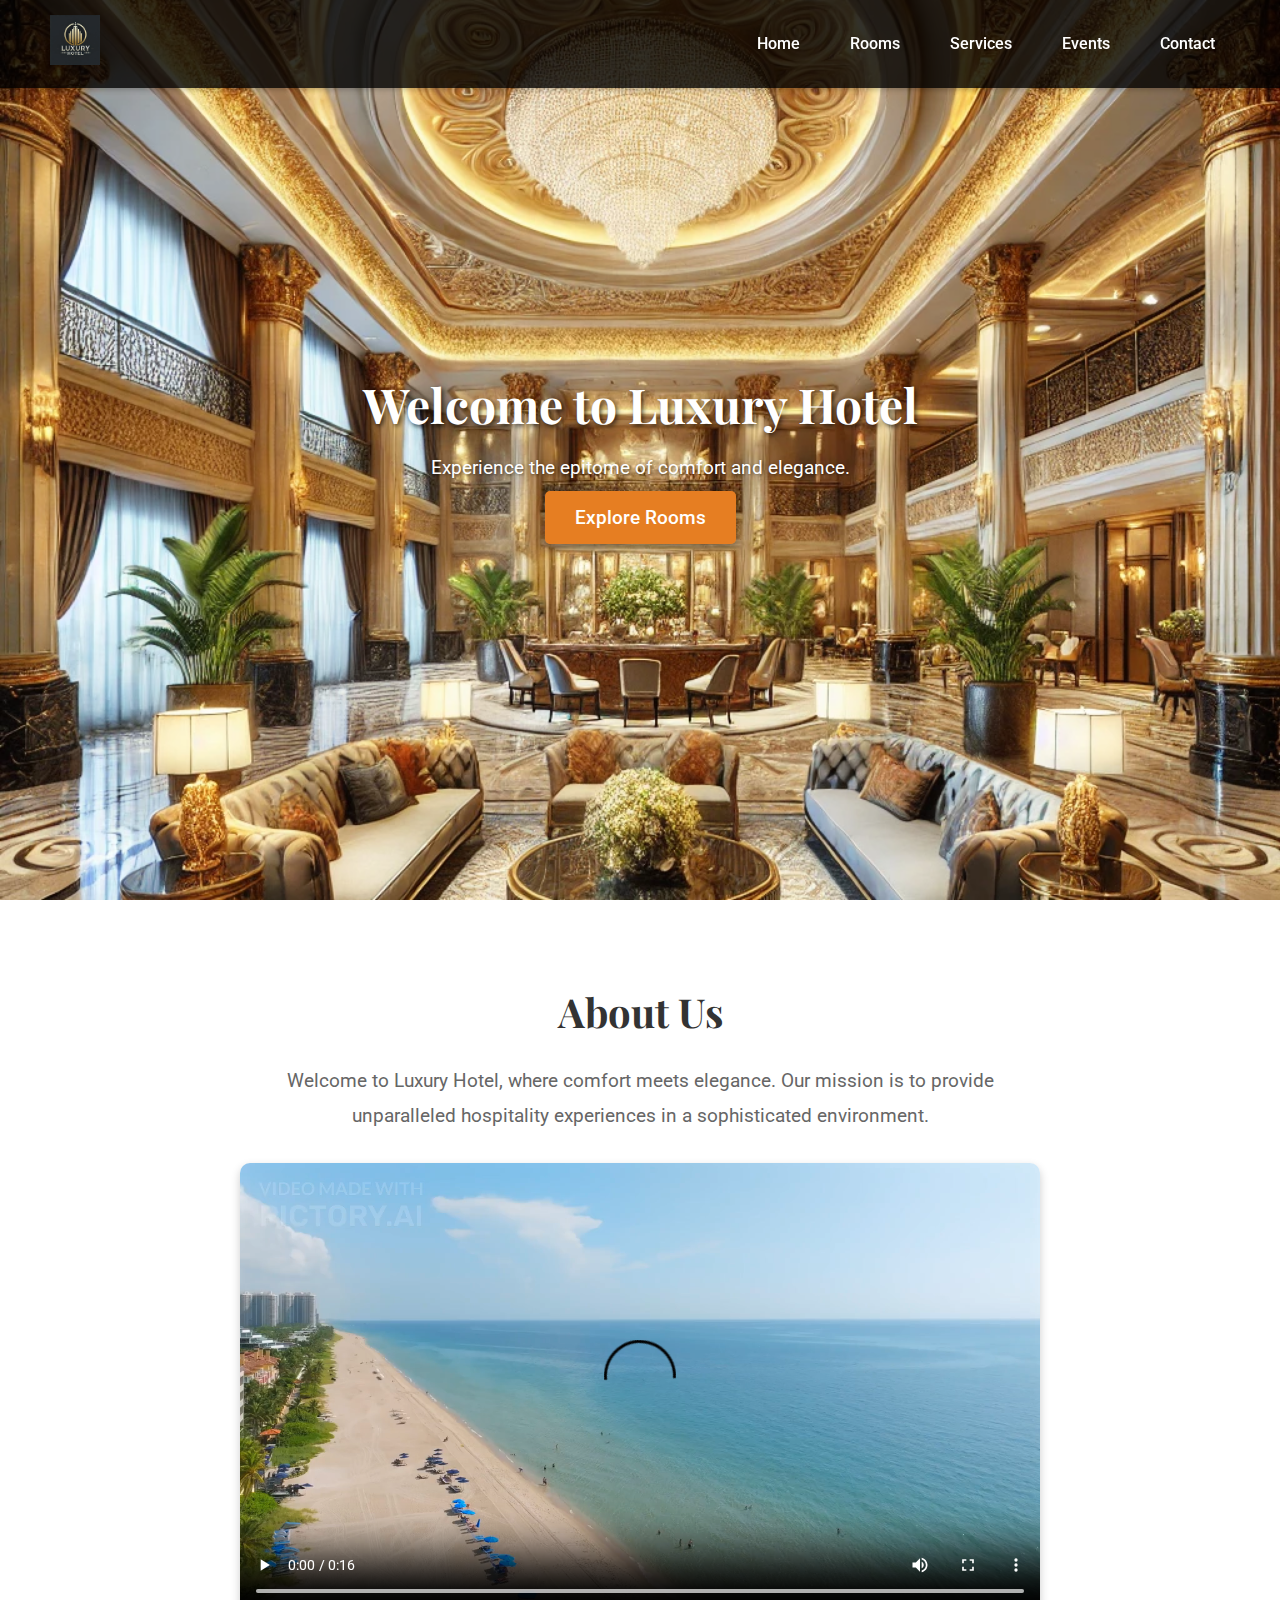
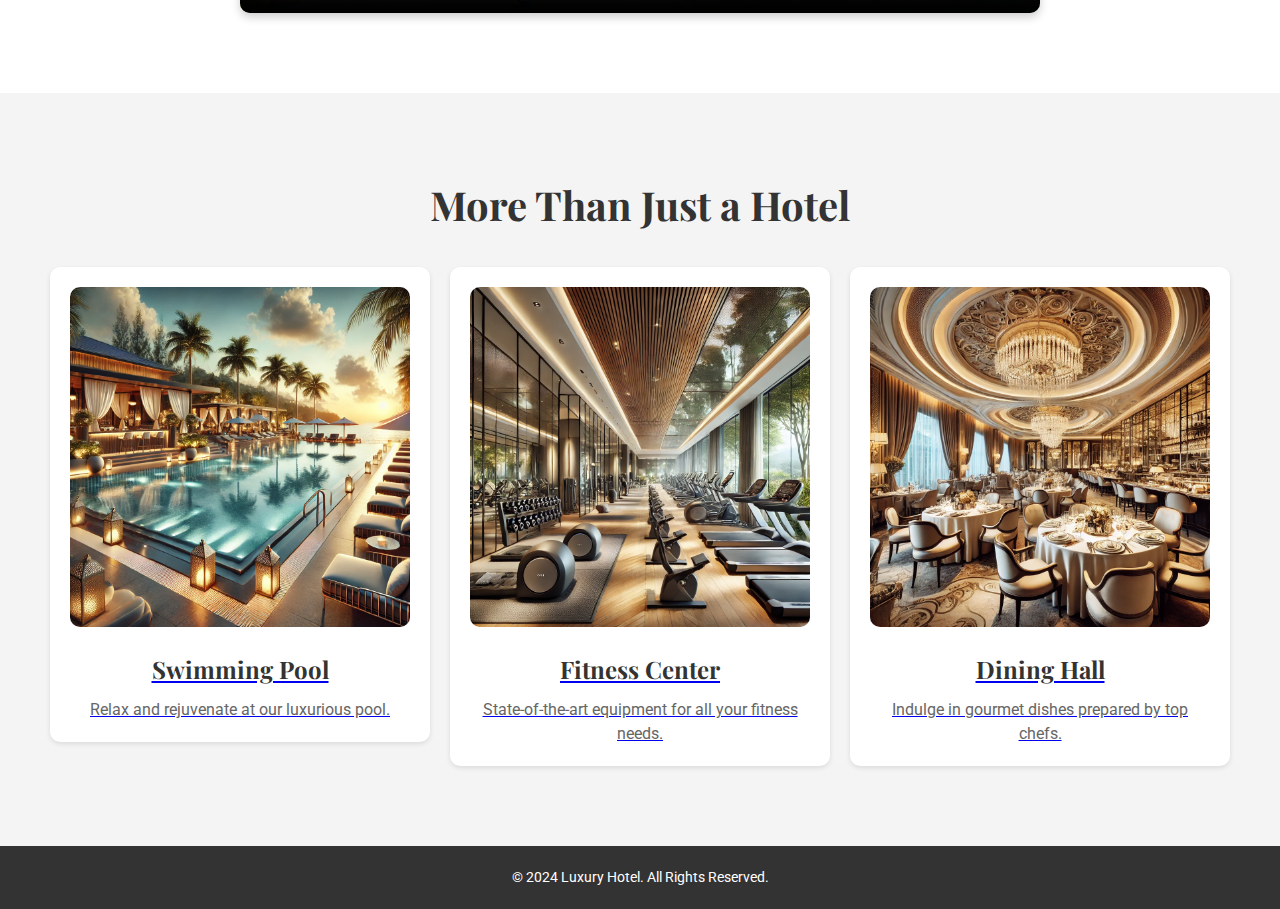
<file: index.html>
<!DOCTYPE html>
<html lang="en">
<head>
    <meta charset="UTF-8"> <!-- Define character encoding as UTF-8 -->
    <meta name="viewport" content="width=device-width, initial-scale=1.0"> <!-- Ensure responsive design -->
    <title>Luxury Hotel</title> <!-- Set the title of the page -->
    <link rel="stylesheet" href="css/style_index.css"> <!-- Link to the external CSS file -->
</head>
<body>
    <!-- Header Section -->
    <header>
        <div class="logo">
            <img src="images/logo.png" alt="Hotel Logo"> <!-- Hotel logo -->
        </div>
        <nav>
            <ul class="nav-links">
                <li><a href="index.html">Home</a></li> <!-- Link to the homepage -->
                <li><a href="rooms.html">Rooms</a></li> <!-- Link to the rooms page -->
                <li><a href="services.html">Services</a></li> <!-- Link to the services page -->
                <li><a href="events.html">Events</a></li> <!-- Link to the events page -->
                <li><a href="contact.html">Contact</a></li> <!-- Link to the contact page -->
            </ul>
        </nav>
    </header>

    <!-- Hero Section -->
    <section class="hero">
        <div class="hero-content">
            <h1>Welcome to Luxury Hotel</h1> <!-- Main hero heading -->
            <p>Experience the epitome of comfort and elegance.</p> <!-- Hero description -->
            <a href="rooms.html" class="btn">Explore Rooms</a> <!-- Button linking to the rooms page -->
        </div>
    </section>

    <!-- About Section -->
    <section class="about">
        <h2>About Us</h2> <!-- Heading for the about section -->
        <p>
            Welcome to Luxury Hotel, where comfort meets elegance. Our mission is to provide unparalleled hospitality experiences in a sophisticated environment.
        </p> <!-- Brief description about the hotel -->

        <!-- Multimedia Section -->
        <div class="about-multimedia">
            <!-- Video Section -->
            <div class="video-container">
                <video controls> <!-- Video player with controls -->
                    <source src="media/Luxuryhotel.mp4" type="video/mp4"> <!-- Video source -->
                    Your browser does not support the video tag. <!-- Fallback message for unsupported browsers -->
                </video>
            </div>
        </div>        
    </section>

    <!-- Services Section -->
    <section class="services">
        <h2>More Than Just a Hotel</h2> <!-- Heading for the services section -->
        <div class="service-container">
            <a href="swimming_pool.html" class="service-link">
                <div class="service-item">
                    <img src="images/pool.png" alt="Swimming Pool"> <!-- Image of the swimming pool -->
                    <h3>Swimming Pool</h3> <!-- Service title -->
                    <p>Relax and rejuvenate at our luxurious pool.</p> <!-- Service description -->
                </div>
            </a>
            <a href="fitness_center.html" class="service-link">
                <div class="service-item">
                    <img src="images/gym.png" alt="Fitness Center"> <!-- Image of the fitness center -->
                    <h3>Fitness Center</h3> <!-- Service title -->
                    <p>State-of-the-art equipment for all your fitness needs.</p> <!-- Service description -->
                </div>
            </a>            
            <a href="dining_hall.html" class="service-link">
                <div class="service-item">
                    <img src="images/dining_hall.png" alt="Dining Hall"> <!-- Image of the dining hall -->
                    <h3>Dining Hall</h3> <!-- Service title -->
                    <p>Indulge in gourmet dishes prepared by top chefs.</p> <!-- Service description -->
                </div>
            </a>            
        </div>
    </section>

    <!-- Footer Section -->
    <footer>
        <p>&copy; 2024 Luxury Hotel. All Rights Reserved.</p> <!-- Footer content -->
    </footer>
</body>
</html>
</file>
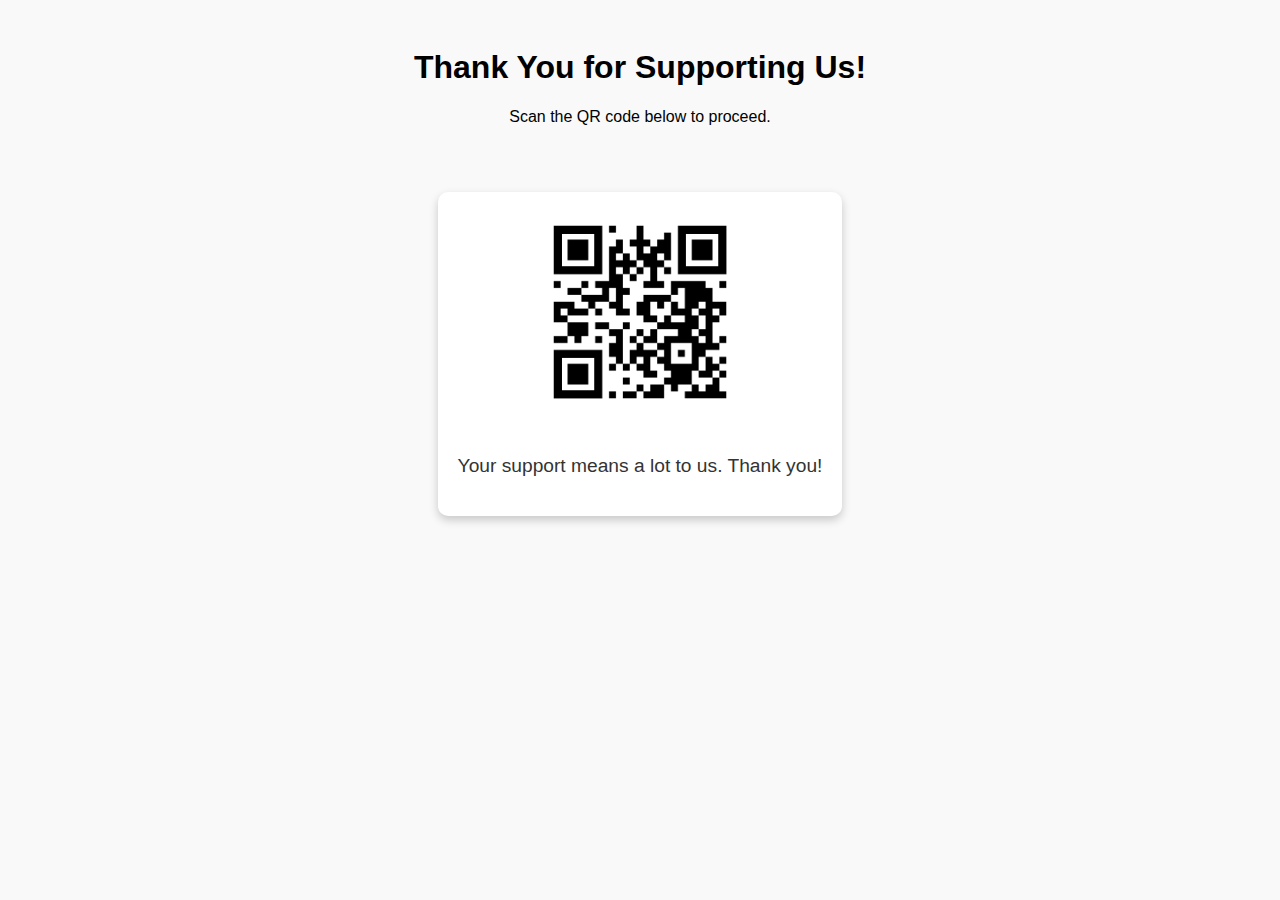
<file: booking.html>
<!DOCTYPE html>
<html lang="en">
<head>
    <meta charset="UTF-8"> <!-- Define character encoding as UTF-8 -->
    <meta name="viewport" content="width=device-width, initial-scale=1.0"> <!-- Ensure responsive design -->
    <title>QR Code with Message</title> <!-- Set the title for the QR code page -->
    <style>
        body {
            font-family: 'Roboto', sans-serif; /* Use Roboto font for the body */
            text-align: center; /* Center align all text */
            background-color: #f9f9f9; /* Light gray background */
            padding: 20px; /* Add padding around the body content */
        }
        .qr-container {
            margin-top: 50px; /* Add margin above the QR code container */
            background: #fff; /* White background for the QR code container */
            padding: 20px; /* Padding inside the QR code container */
            border-radius: 10px; /* Rounded corners for the QR code container */
            box-shadow: 0 4px 10px rgba(0, 0, 0, 0.2); /* Add shadow for depth */
            display: inline-block; /* Ensure the container takes only necessary width */
        }
        .qr-container img {
            width: 200px; /* Set width for the QR code image */
            height: 200px; /* Set height for the QR code image */
            margin-bottom: 20px; /* Add margin below the QR code image */
        }
        .qr-container p {
            font-size: 1.2rem; /* Set font size for the text below the QR code */
            color: #333; /* Dark gray text color */
        }
    </style>
</head>
<body>
    <h1>Thank You for Supporting Us!</h1> <!-- Main heading for the page -->
    <p>Scan the QR code below to proceed.</p> <!-- Instruction for users -->
    <div class="qr-container">
        <img src="images/booking.png" alt="QR Code with Message"> <!-- Display the QR code image -->
        <p>Your support means a lot to us. Thank you!</p> <!-- Additional message for users -->
    </div>
</body>
</html>
</file>
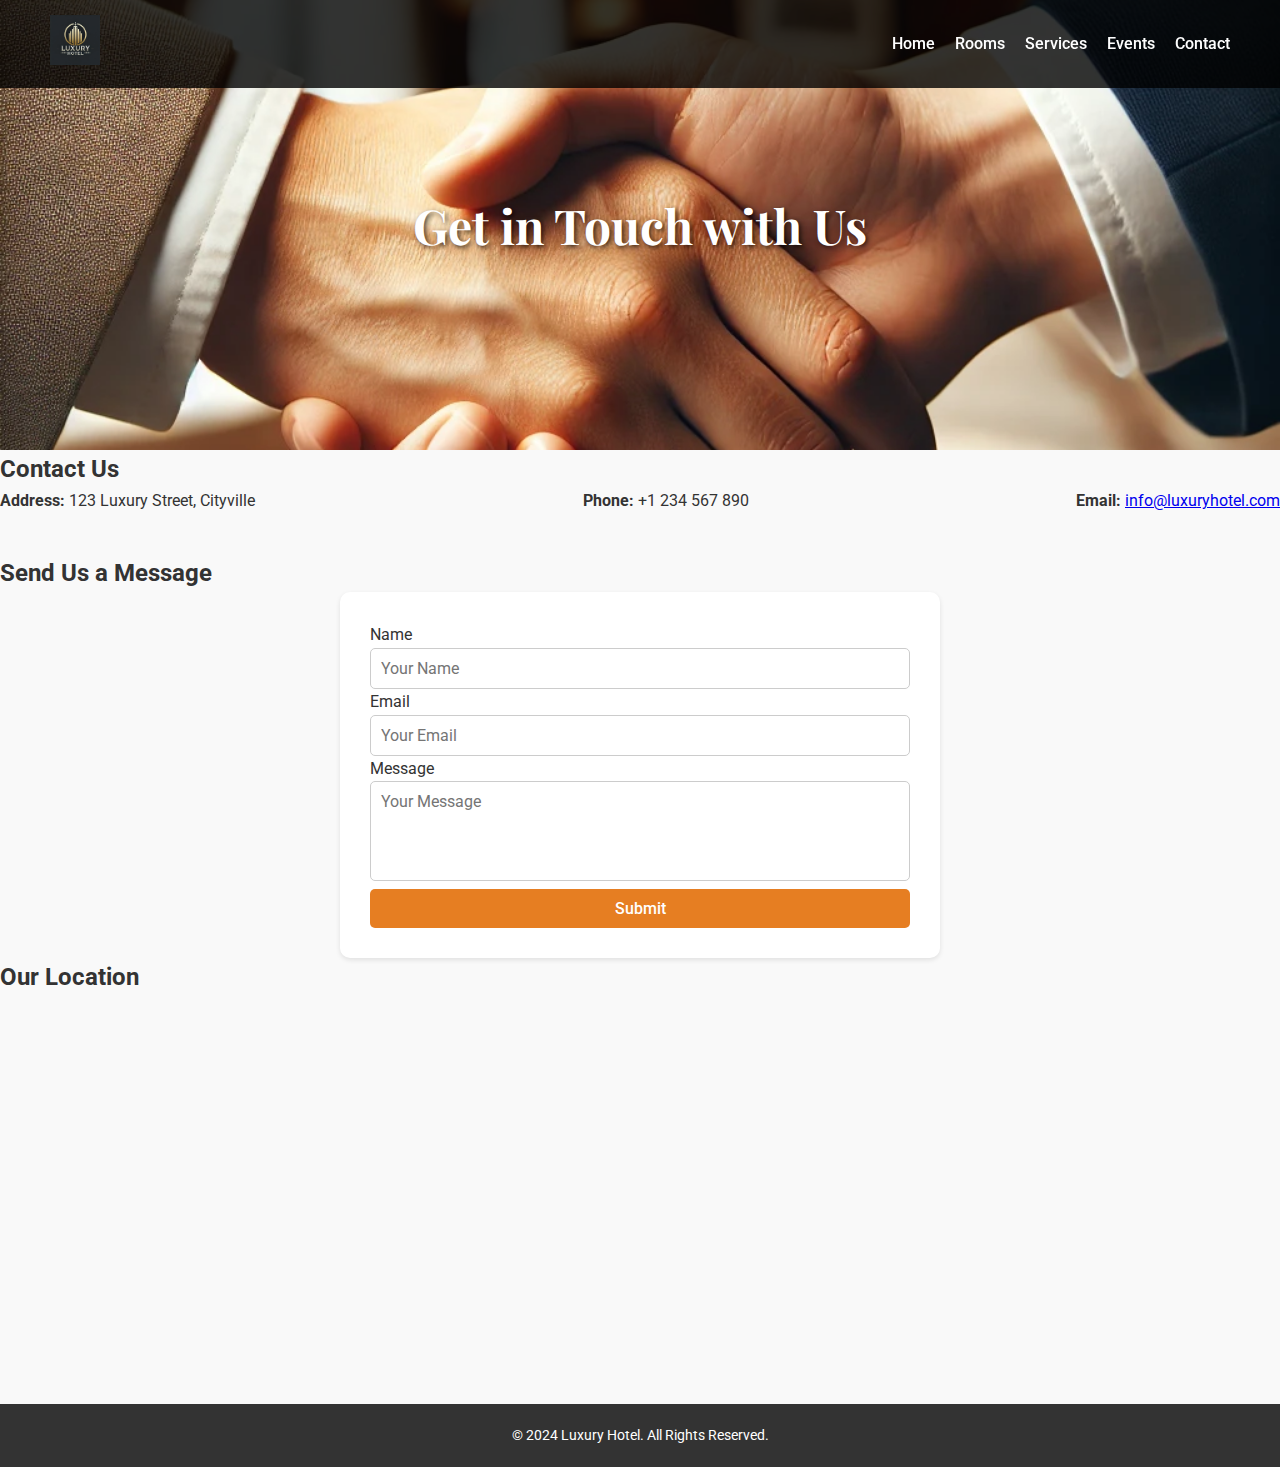
<file: contact.html>
<!DOCTYPE html>
<html lang="en">
<head>
    <meta charset="UTF-8">
    <meta name="viewport" content="width=device-width, initial-scale=1.0">
    <title>Contact Us | Luxury Hotel</title>
    <link rel="stylesheet" href="css/contact.css">
</head>
<body>
    <!-- Header Section -->
    <header>
        <div class="logo">
            <img src="images/logo.png" alt="Hotel Logo">
        </div>
        <nav>
            <ul class="nav-links">
                <li><a href="index.html">Home</a></li>
                <li><a href="rooms.html">Rooms</a></li>
                <li><a href="services.html">Services</a></li>
                <li><a href="events.html">Events</a></li>
                <li><a href="contact.html" class="active">Contact</a></li>
            </ul>
        </nav>
    </header>

    <!-- Hero Section -->
    <section class="hero small-hero">
        <h1>Get in Touch with Us</h1>
    </section>

    <!-- Contact Section -->
    <section class="contact">
        <h2>Contact Us</h2>
        <div class="contact-info">
            <p><strong>Address:</strong> 123 Luxury Street, Cityville</p>
            <p><strong>Phone:</strong> +1 234 567 890</p>
            <p><strong>Email:</strong> <a href="mailto:info@luxuryhotel.com">info@luxuryhotel.com</a></p>
        </div>

        <!-- Contact Form -->
        <h2>Send Us a Message</h2>
        <form action="#" method="post" class="contact-form">
            <label for="name">Name</label>
            <input type="text" id="name" name="name" placeholder="Your Name" required>

            <label for="email">Email</label>
            <input type="email" id="email" name="email" placeholder="Your Email" required>

            <label for="message">Message</label>
            <textarea id="message" name="message" rows="5" placeholder="Your Message" required></textarea>

            <button type="submit" class="btn">Submit</button>
        </form>
    </section>

    <!-- Map Section -->
    <section class="map">
        <h2>Our Location</h2>
        <div class="map-container">
            <iframe 
                src="https://www.google.com/maps/embed?pb=!1m18!1m12!1m3!1d3151.835434509676!2d144.9631579153169!3d-37.81627974221052!2m3!1f0!2f0!3f0!3m2!1i1024!2i768!4f13.1!3m3!1m2!1s0x6ad642af0f11fd81%3A0xf0727d6b194c0e0!2sLuxury%20Hotel!5e0!3m2!1sen!2sus!4v1631557806810!5m2!1sen!2sus"
                width="100%" height="400" style="border:0;" allowfullscreen="" loading="lazy"></iframe>
        </div>
    </section>

    <!-- Footer Section -->
    <footer>
        <p>&copy; 2024 Luxury Hotel. All Rights Reserved.</p>
    </footer>
</body>
</html>
</file>
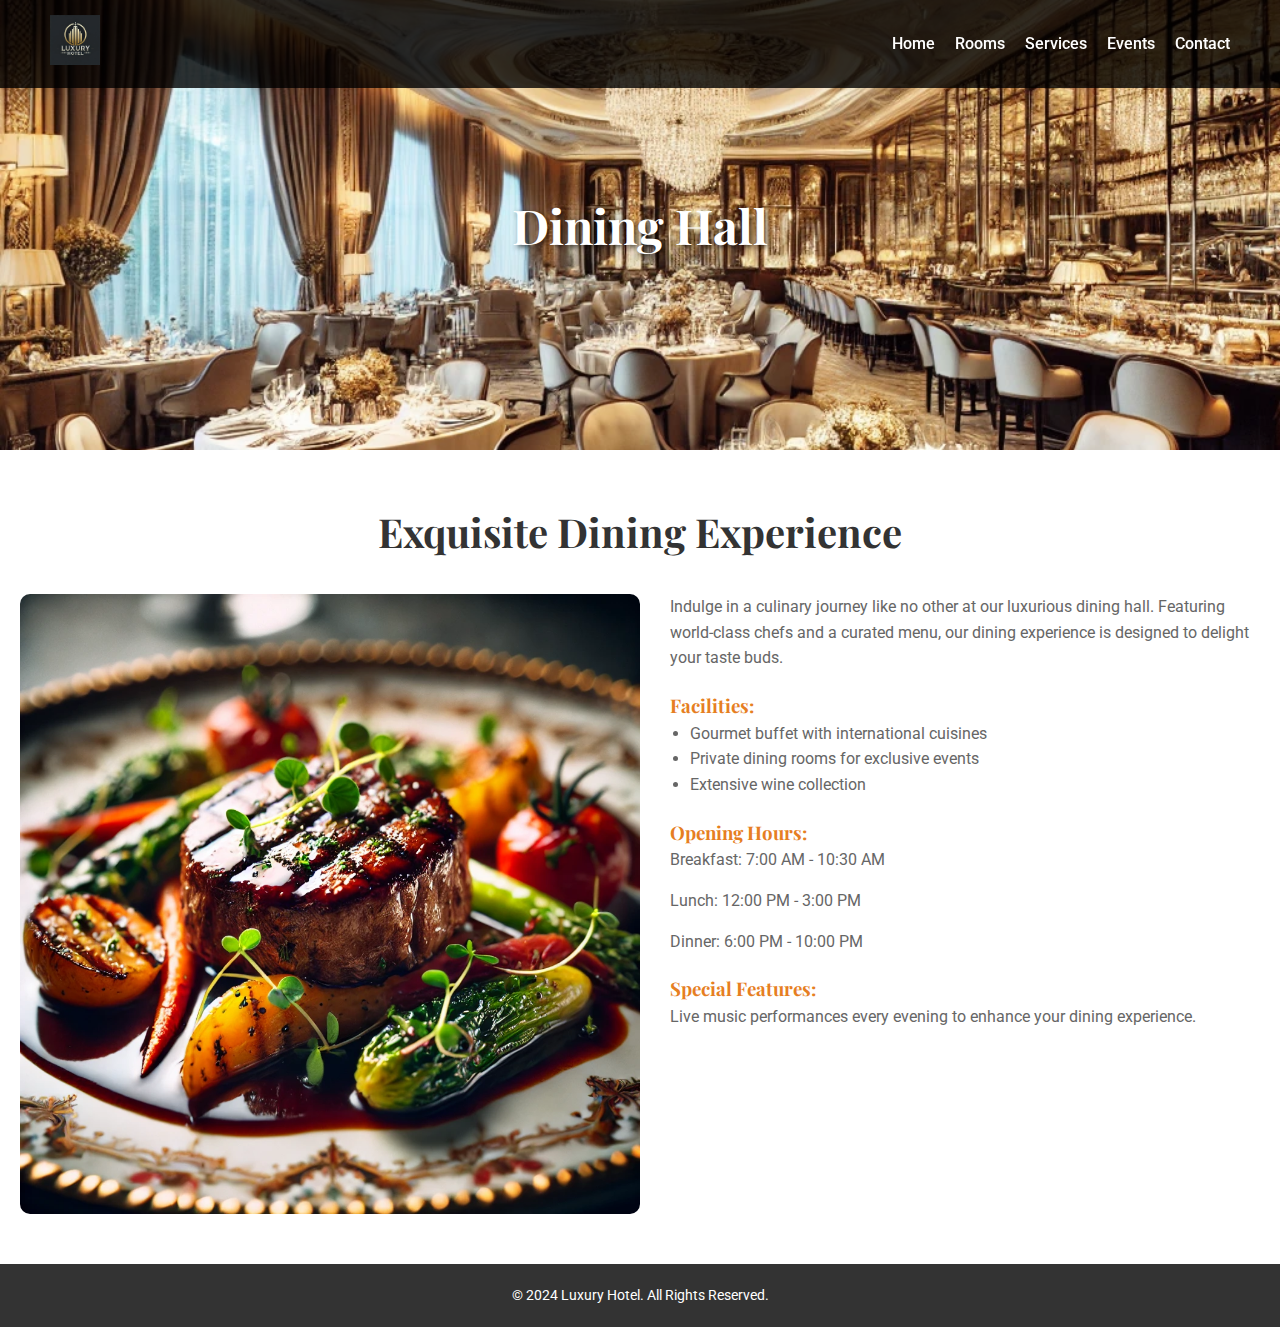
<file: dining_hall.html>
<!DOCTYPE html>
<html lang="en">
<head>
    <meta charset="UTF-8"> <!-- Define character encoding as UTF-8 -->
    <meta name="viewport" content="width=device-width, initial-scale=1.0"> <!-- Ensure responsive design -->
    <title>Dining Hall | Luxury Hotel</title> <!-- Set the title for the dining hall page -->
    <link rel="stylesheet" href="css/dining_hall.css"> <!-- Link to the external CSS file -->
</head>
<body>
    <!-- Header Section -->
    <header>
        <div class="logo">
            <img src="images/logo.png" alt="Hotel Logo"> <!-- Display the hotel logo -->
        </div>
        <nav>
            <ul class="nav-links">
                <li><a href="index.html">Home</a></li> <!-- Link to the homepage -->
                <li><a href="rooms.html">Rooms</a></li> <!-- Link to the rooms page -->
                <li><a href="services.html">Services</a></li> <!-- Link to the services page -->
                <li><a href="events.html">Events</a></li> <!-- Link to the events page -->
                <li><a href="contact.html">Contact</a></li> <!-- Link to the contact page -->
            </ul>
        </nav>
    </header>

    <!-- Hero Section -->
    <section class="hero small-hero">
        <h1>Dining Hall</h1> <!-- Hero section heading for the dining hall page -->
    </section>

    <!-- Content Section -->
    <section class="content">
        <h2>Exquisite Dining Experience</h2> <!-- Heading for the content section -->
        <div class="content-container">
            <img src="images/dining_hall1.png" alt="Dining Hall"> <!-- Image of the dining hall -->
            <div class="details">
                <p>Indulge in a culinary journey like no other at our luxurious dining hall. Featuring world-class chefs and a curated menu, our dining experience is designed to delight your taste buds.</p> <!-- Description of the dining hall -->
                <h3>Facilities:</h3> <!-- Subheading for facilities -->
                <ul>
                    <li>Gourmet buffet with international cuisines</li> <!-- Facility detail -->
                    <li>Private dining rooms for exclusive events</li> <!-- Facility detail -->
                    <li>Extensive wine collection</li> <!-- Facility detail -->
                </ul>
                <h3>Opening Hours:</h3> <!-- Subheading for opening hours -->
                <p>Breakfast: 7:00 AM - 10:30 AM</p> <!-- Breakfast hours -->
                <p>Lunch: 12:00 PM - 3:00 PM</p> <!-- Lunch hours -->
                <p>Dinner: 6:00 PM - 10:00 PM</p> <!-- Dinner hours -->
                <h3>Special Features:</h3> <!-- Subheading for special features -->
                <p>Live music performances every evening to enhance your dining experience.</p> <!-- Special feature description -->
            </div>
        </div>
    </section>

    <!-- Footer Section -->
    <footer>
        <p>&copy; 2024 Luxury Hotel. All Rights Reserved.</p> <!-- Footer content -->
    </footer>
</body>
</html>
</file>
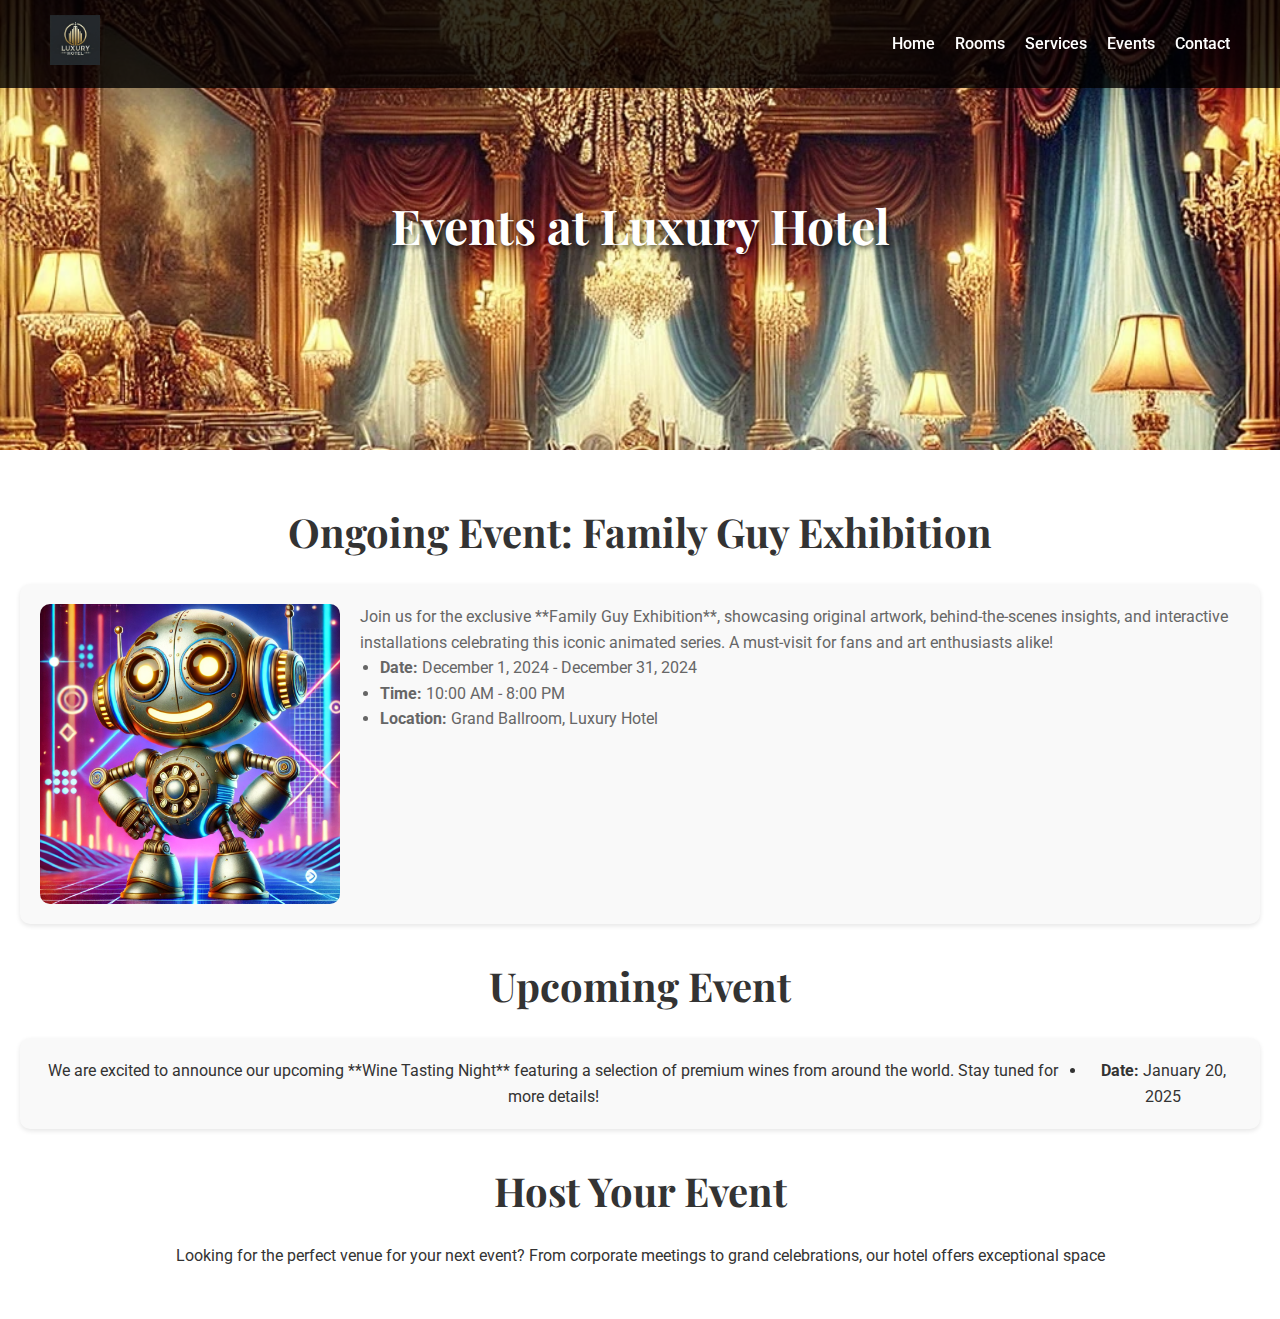
<file: events.html>
<!DOCTYPE html>
<html lang="en">
<head>
    <meta charset="UTF-8">
    <meta name="viewport" content="width=device-width, initial-scale=1.0">
    <title>Events | Luxury Hotel</title>
    <link rel="stylesheet" href="css/events.css">
</head>
<body>
    <!-- Header Section -->
    <header>
        <div class="logo">
            <img src="images/logo.png" alt="Hotel Logo">
        </div>
        <nav>
            <ul class="nav-links">
                <li><a href="index.html">Home</a></li>
                <li><a href="rooms.html">Rooms</a></li>
                <li><a href="services.html">Services</a></li>
                <li><a href="events.html" class="active">Events</a></li>
                <li><a href="contact.html">Contact</a></li>
            </ul>
        </nav>
    </header>

    <!-- Hero Section -->
    <section class="hero small-hero">
        <h1>Events at Luxury Hotel</h1>
    </section>

    <!-- Content Section -->
    <section class="content">
        <h2>Ongoing Event: Family Guy Exhibition</h2>
        <div class="event-item">
            <img src="images/family_guy_exhibition.png" alt="Family Guy Exhibition">
            <div class="event-details">
                <p>Join us for the exclusive **Family Guy Exhibition**, showcasing original artwork, behind-the-scenes insights, and interactive installations celebrating this iconic animated series. A must-visit for fans and art enthusiasts alike!</p>
                <ul>
                    <li><strong>Date:</strong> December 1, 2024 - December 31, 2024</li>
                    <li><strong>Time:</strong> 10:00 AM - 8:00 PM</li>
                    <li><strong>Location:</strong> Grand Ballroom, Luxury Hotel</li>
                </ul>
            </div>
        </div>

        <!-- Upcoming Event Section -->
        <h2>Upcoming Event</h2>
        <div class="event-item">
            <p>We are excited to announce our upcoming **Wine Tasting Night** featuring a selection of premium wines from around the world. Stay tuned for more details!</p>
            <ul>
                <li><strong>Date:</strong> January 20, 2025</li>
            </ul>
        </div>

        <!-- Host Your Event Section -->
        <h2>Host Your Event</h2>
        <p>Looking for the perfect venue for your next event? From corporate meetings to grand celebrations, our hotel offers exceptional space
</file>
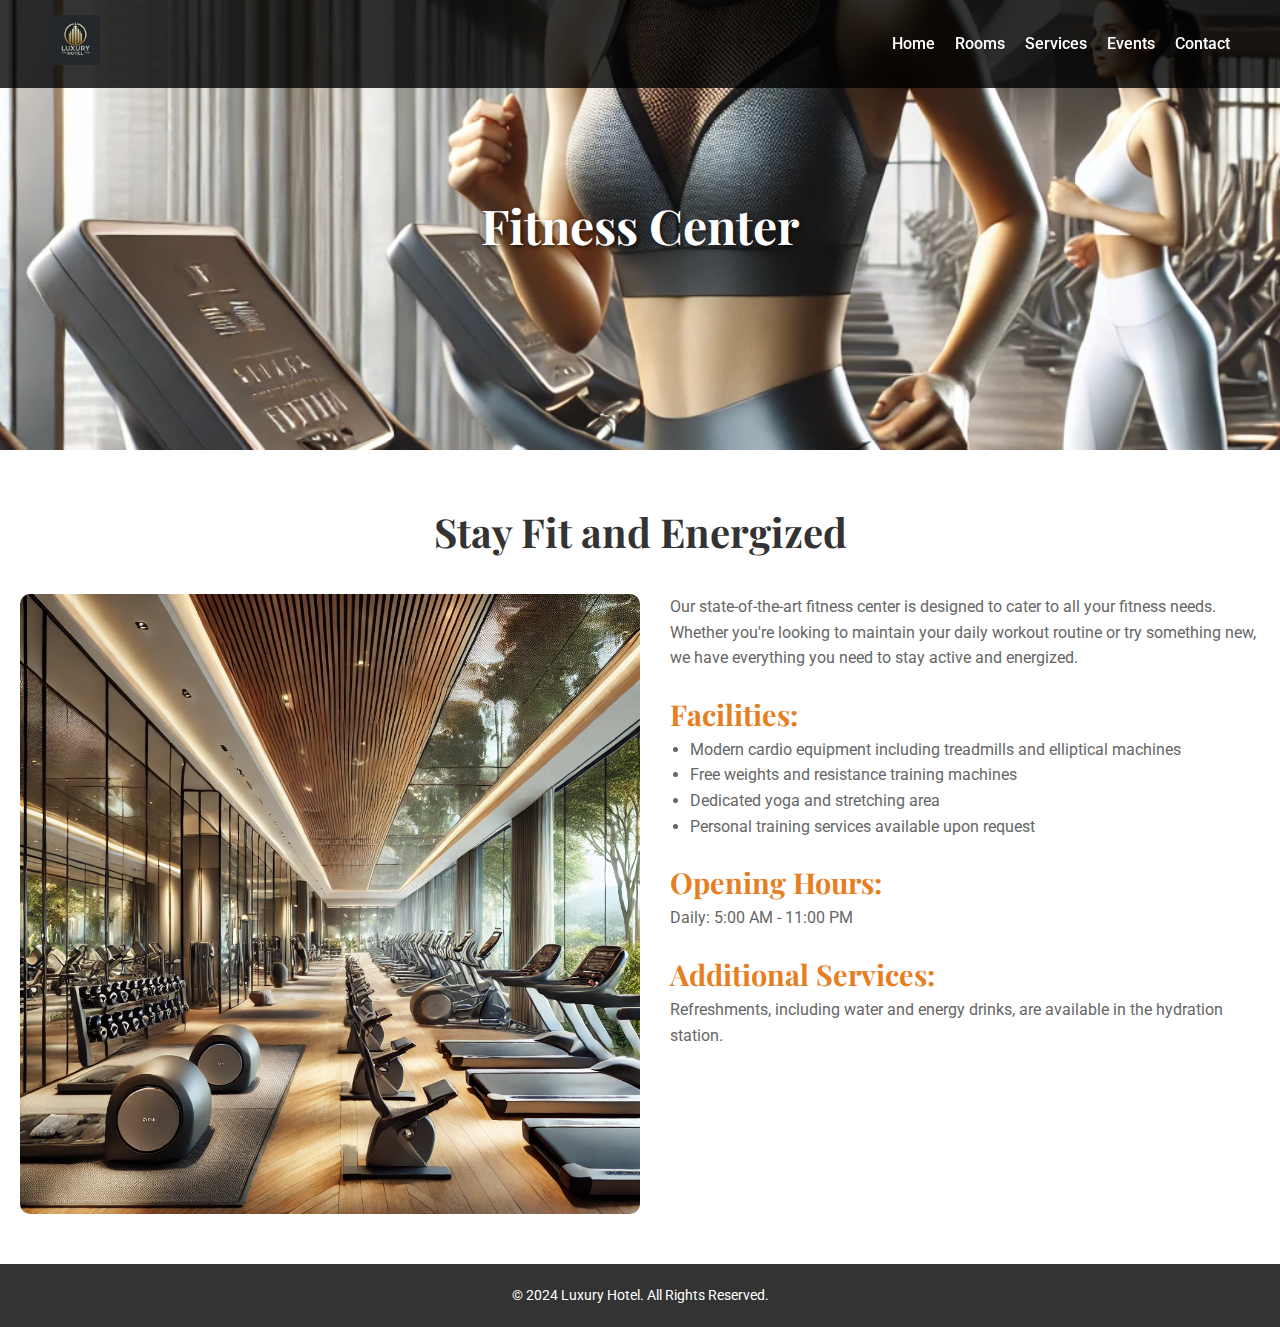
<file: fitness_center.html>
<!DOCTYPE html>
<html lang="en">
<head>
    <meta charset="UTF-8"> <!-- Define character encoding as UTF-8 -->
    <meta name="viewport" content="width=device-width, initial-scale=1.0"> <!-- Ensure responsive design -->
    <title>Fitness Center | Luxury Hotel</title> <!-- Set the title for the fitness center page -->
    <link rel="stylesheet" href="css/fitness_center.css"> <!-- Link to the external CSS file -->
</head>
<body>
    <!-- Header Section -->
    <header>
        <div class="logo">
            <img src="images/logo.png" alt="Hotel Logo"> <!-- Display the hotel logo -->
        </div>
        <nav>
            <ul class="nav-links">
                <li><a href="index.html">Home</a></li> <!-- Link to the homepage -->
                <li><a href="rooms.html">Rooms</a></li> <!-- Link to the rooms page -->
                <li><a href="services.html">Services</a></li> <!-- Link to the services page -->
                <li><a href="events.html">Events</a></li> <!-- Link to the events page -->
                <li><a href="contact.html">Contact</a></li> <!-- Link to the contact page -->
            </ul>
        </nav>
    </header>

    <!-- Hero Section -->
    <section class="hero small-hero">
        <h1>Fitness Center</h1> <!-- Hero section heading for the fitness center page -->
    </section>

    <!-- Content Section -->
    <section class="content">
        <h2>Stay Fit and Energized</h2> <!-- Heading for the content section -->
        <div class="content-container">
            <img src="images/gym.png" alt="Fitness Center"> <!-- Image of the fitness center -->
            <div class="details">
                <p>Our state-of-the-art fitness center is designed to cater to all your fitness needs. Whether you're looking to maintain your daily workout routine or try something new, we have everything you need to stay active and energized.</p> <!-- Description of the fitness center -->
                <h3>Facilities:</h3> <!-- Subheading for facilities -->
                <ul>
                    <li>Modern cardio equipment including treadmills and elliptical machines</li> <!-- Facility detail -->
                    <li>Free weights and resistance training machines</li> <!-- Facility detail -->
                    <li>Dedicated yoga and stretching area</li> <!-- Facility detail -->
                    <li>Personal training services available upon request</li> <!-- Facility detail -->
                </ul>
                <h3>Opening Hours:</h3> <!-- Subheading for opening hours -->
                <p>Daily: 5:00 AM - 11:00 PM</p> <!-- Operational hours for the fitness center -->
                <h3>Additional Services:</h3> <!-- Subheading for additional services -->
                <p>Refreshments, including water and energy drinks, are available in the hydration station.</p> <!-- Description of additional services -->
            </div>
        </div>
    </section>

    <!-- Footer Section -->
    <footer>
        <p>&copy; 2024 Luxury Hotel. All Rights Reserved.</p> <!-- Footer content -->
    </footer>
</body>
</html>
</file>
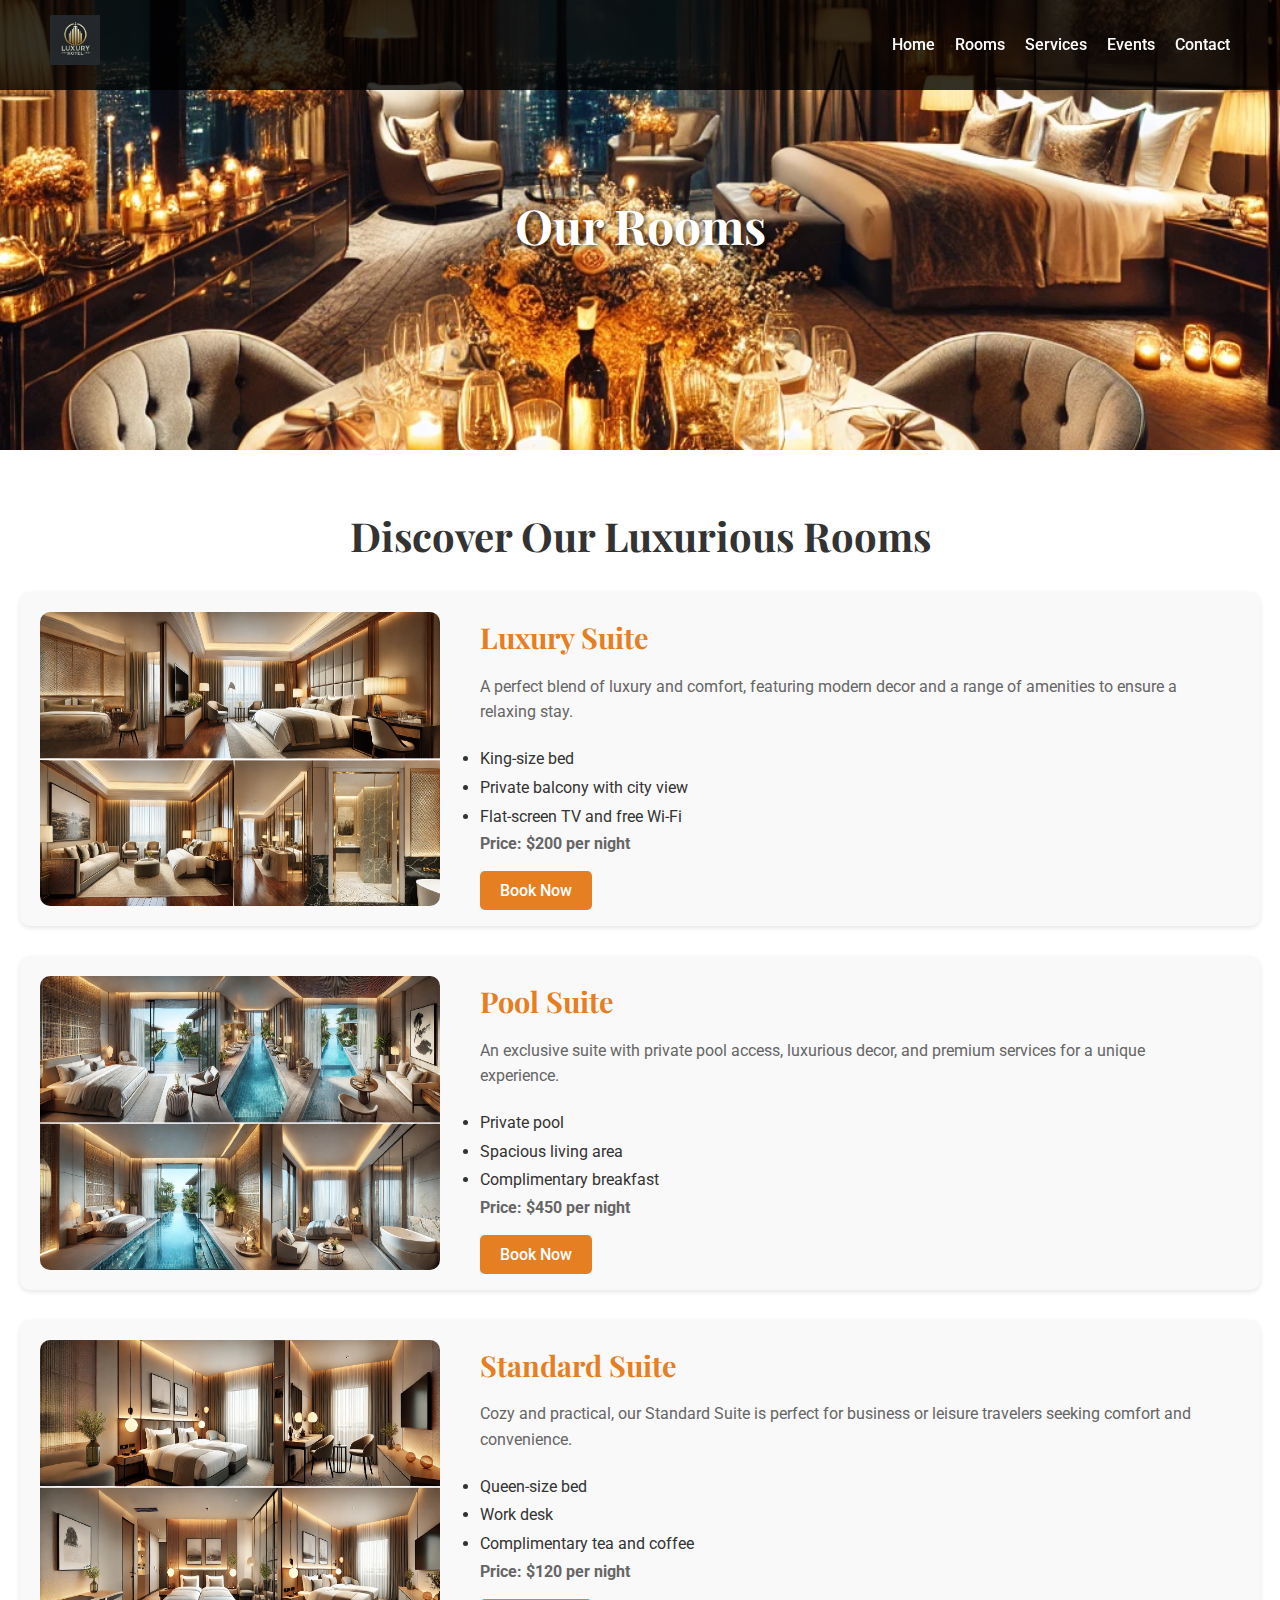
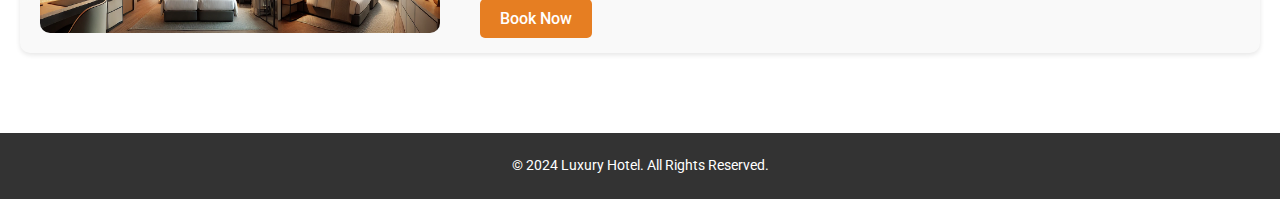
<file: rooms.html>
<!DOCTYPE html>
<html lang="en">
<head>
    <meta charset="UTF-8">
    <meta name="viewport" content="width=device-width, initial-scale=1.0">
    <title>Rooms | Luxury Hotel</title>
    <link rel="stylesheet" href="css/room.css">
</head>
<body>
    <!-- Header Section -->
    <header>
        <div class="logo">
            <img src="images/logo.png" alt="Hotel Logo">
        </div>
        <nav>
            <ul class="nav-links">
                <li><a href="index.html">Home</a></li>
                <li><a href="rooms.html" class="active">Rooms</a></li>
                <li><a href="services.html">Services</a></li>
                <li><a href="events.html">Events</a></li>
                <li><a href="contact.html">Contact</a></li>
            </ul>
        </nav>
    </header>

    <!-- Hero Section -->
    <section class="hero small-hero">
        <h1>Our Rooms</h1>
    </section>

    <!-- Content Section -->
    <section class="content">
        <h2>Discover Our Luxurious Rooms</h2>
        <!-- Deluxe Room -->
        <div class="room-item">
            <img src="images/luxury_suite.png" alt="Luxury Suite">
            <div class="room-details">
                <h3>Luxury Suite</h3>
                <p>A perfect blend of luxury and comfort, featuring modern decor and a range of amenities to ensure a relaxing stay.</p>
                <ul>
                    <li>King-size bed</li>
                    <li>Private balcony with city view</li>
                    <li>Flat-screen TV and free Wi-Fi</li>
                </ul>
                <p class="price"><strong>Price: $200 per night</strong></p>
                <a href="booking.html" class="btn">Book Now</a>
            </div>
        </div>

        <!-- Pool Suite -->
        <div class="room-item">
            <img src="images/pool_suite.png" alt="Pool Suite">
            <div class="room-details">
                <h3>Pool Suite</h3>
                <p>An exclusive suite with private pool access, luxurious decor, and premium services for a unique experience.</p>
                <ul>
                    <li>Private pool</li>
                    <li>Spacious living area</li>
                    <li>Complimentary breakfast</li>
                </ul>
                <p class="price"><strong>Price: $450 per night</strong></p>
                <a href="booking.html" class="btn">Book Now</a>
            </div>
        </div>

        <!-- Standard Suite -->
        <div class="room-item">
            <img src="images/standard_suite.png" alt="Standard Suite">
            <div class="room-details">
                <h3>Standard Suite</h3>
                <p>Cozy and practical, our Standard Suite is perfect for business or leisure travelers seeking comfort and convenience.</p>
                <ul>
                    <li>Queen-size bed</li>
                    <li>Work desk</li>
                    <li>Complimentary tea and coffee</li>
                </ul>
                <p class="price"><strong>Price: $120 per night</strong></p>
                <a href="booking.html" class="btn">Book Now</a>
            </div>
        </div>
    </section>

    <!-- Footer Section -->
    <footer>
        <p>&copy; 2024 Luxury Hotel. All Rights Reserved.</p>
    </footer>
</body>
</html>
</file>
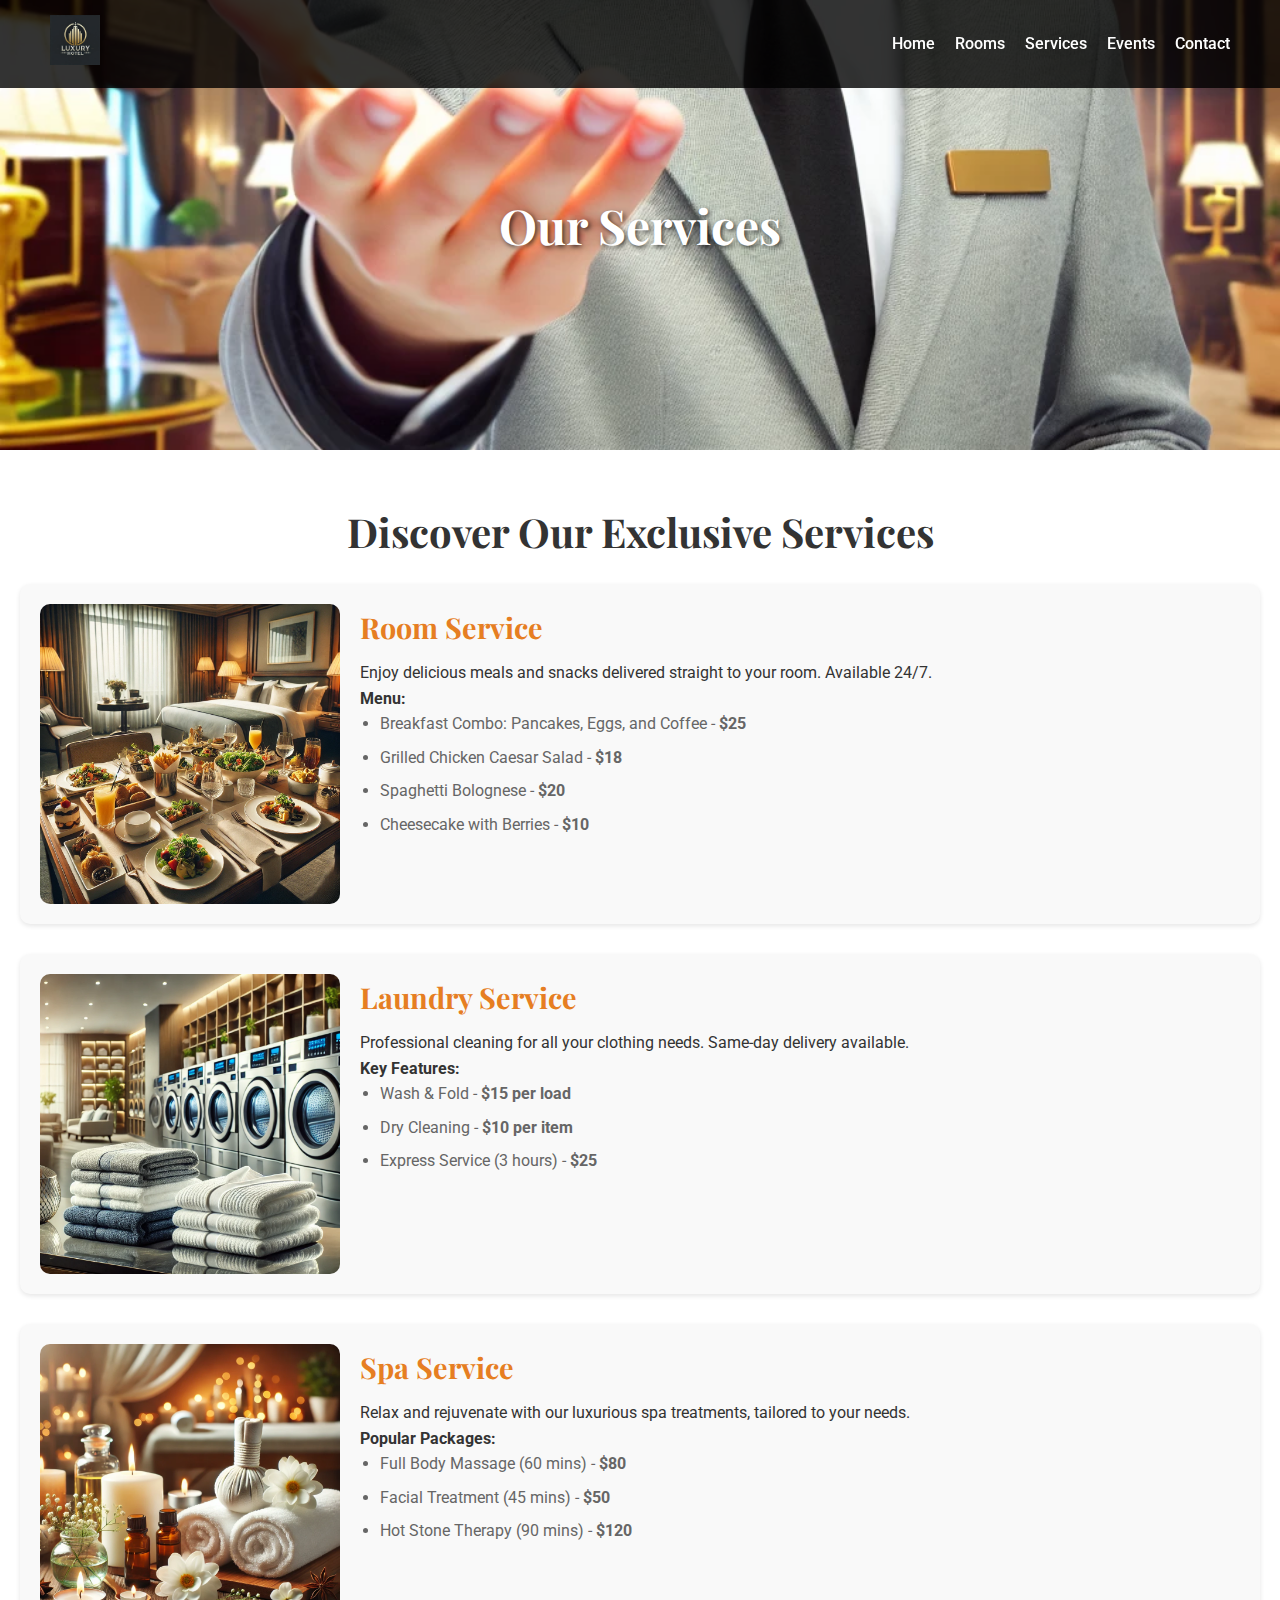
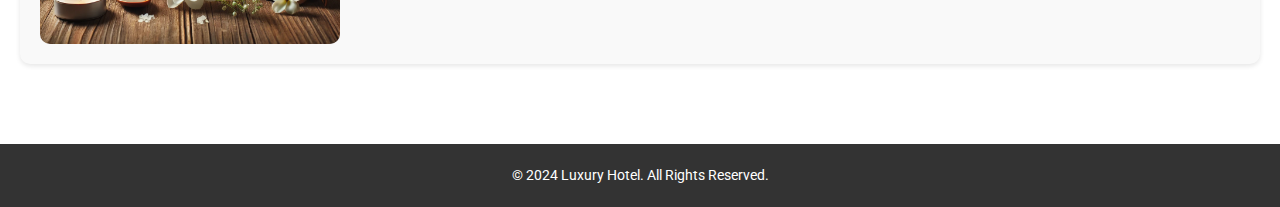
<file: services.html>
<!DOCTYPE html>
<html lang="en">
<head>
    <meta charset="UTF-8">
    <meta name="viewport" content="width=device-width, initial-scale=1.0">
    <title>Services | Luxury Hotel</title>
    <link rel="stylesheet" href="css/services.css">
</head>
<body>
    <!-- Header Section -->
    <header>
        <div class="logo">
            <img src="images/logo.png" alt="Hotel Logo">
        </div>
        <nav>
            <ul class="nav-links">
                <li><a href="index.html">Home</a></li>
                <li><a href="rooms.html">Rooms</a></li>
                <li><a href="services.html" class="active">Services</a></li>
                <li><a href="events.html">Events</a></li>
                <li><a href="contact.html">Contact</a></li>
            </ul>
        </nav>
    </header>

    <!-- Hero Section -->
    <section class="hero small-hero">
        <h1>Our Services</h1>
    </section>

    <!-- Content Section -->
    <section class="content">
        <h2>Discover Our Exclusive Services</h2>
        <!-- Room Service -->
        <div class="service-item">
            <img src="images/room_service.png" alt="Room Service">
            <div class="service-details">
                <h3>Room Service</h3>
                <p>Enjoy delicious meals and snacks delivered straight to your room. Available 24/7.</p>
                <h4>Menu:</h4>
                <ul>
                    <li>Breakfast Combo: Pancakes, Eggs, and Coffee - <strong>$25</strong></li>
                    <li>Grilled Chicken Caesar Salad - <strong>$18</strong></li>
                    <li>Spaghetti Bolognese - <strong>$20</strong></li>
                    <li>Cheesecake with Berries - <strong>$10</strong></li>
                </ul>
            </div>
        </div>
        <!-- Laundry Service -->
        <div class="service-item">
            <img src="images/laundry_service.png" alt="Laundry Service">
            <div class="service-details">
                <h3>Laundry Service</h3>
                <p>Professional cleaning for all your clothing needs. Same-day delivery available.</p>
                <h4>Key Features:</h4>
                <ul>
                    <li>Wash & Fold - <strong>$15 per load</strong></li>
                    <li>Dry Cleaning - <strong>$10 per item</strong></li>
                    <li>Express Service (3 hours) - <strong>$25</strong></li>
                </ul>
            </div>
        </div>
        <!-- Spa Service -->
        <div class="service-item">
            <img src="images/spa_service.png" alt="Spa Service">
            <div class="service-details">
                <h3>Spa Service</h3>
                <p>Relax and rejuvenate with our luxurious spa treatments, tailored to your needs.</p>
                <h4>Popular Packages:</h4>
                <ul>
                    <li>Full Body Massage (60 mins) - <strong>$80</strong></li>
                    <li>Facial Treatment (45 mins) - <strong>$50</strong></li>
                    <li>Hot Stone Therapy (90 mins) - <strong>$120</strong></li>
                </ul>
            </div>
        </div>
    </section>

    <!-- Footer Section -->
    <footer>
        <p>&copy; 2024 Luxury Hotel. All Rights Reserved.</p>
    </footer>
</body>
</html>
</file>
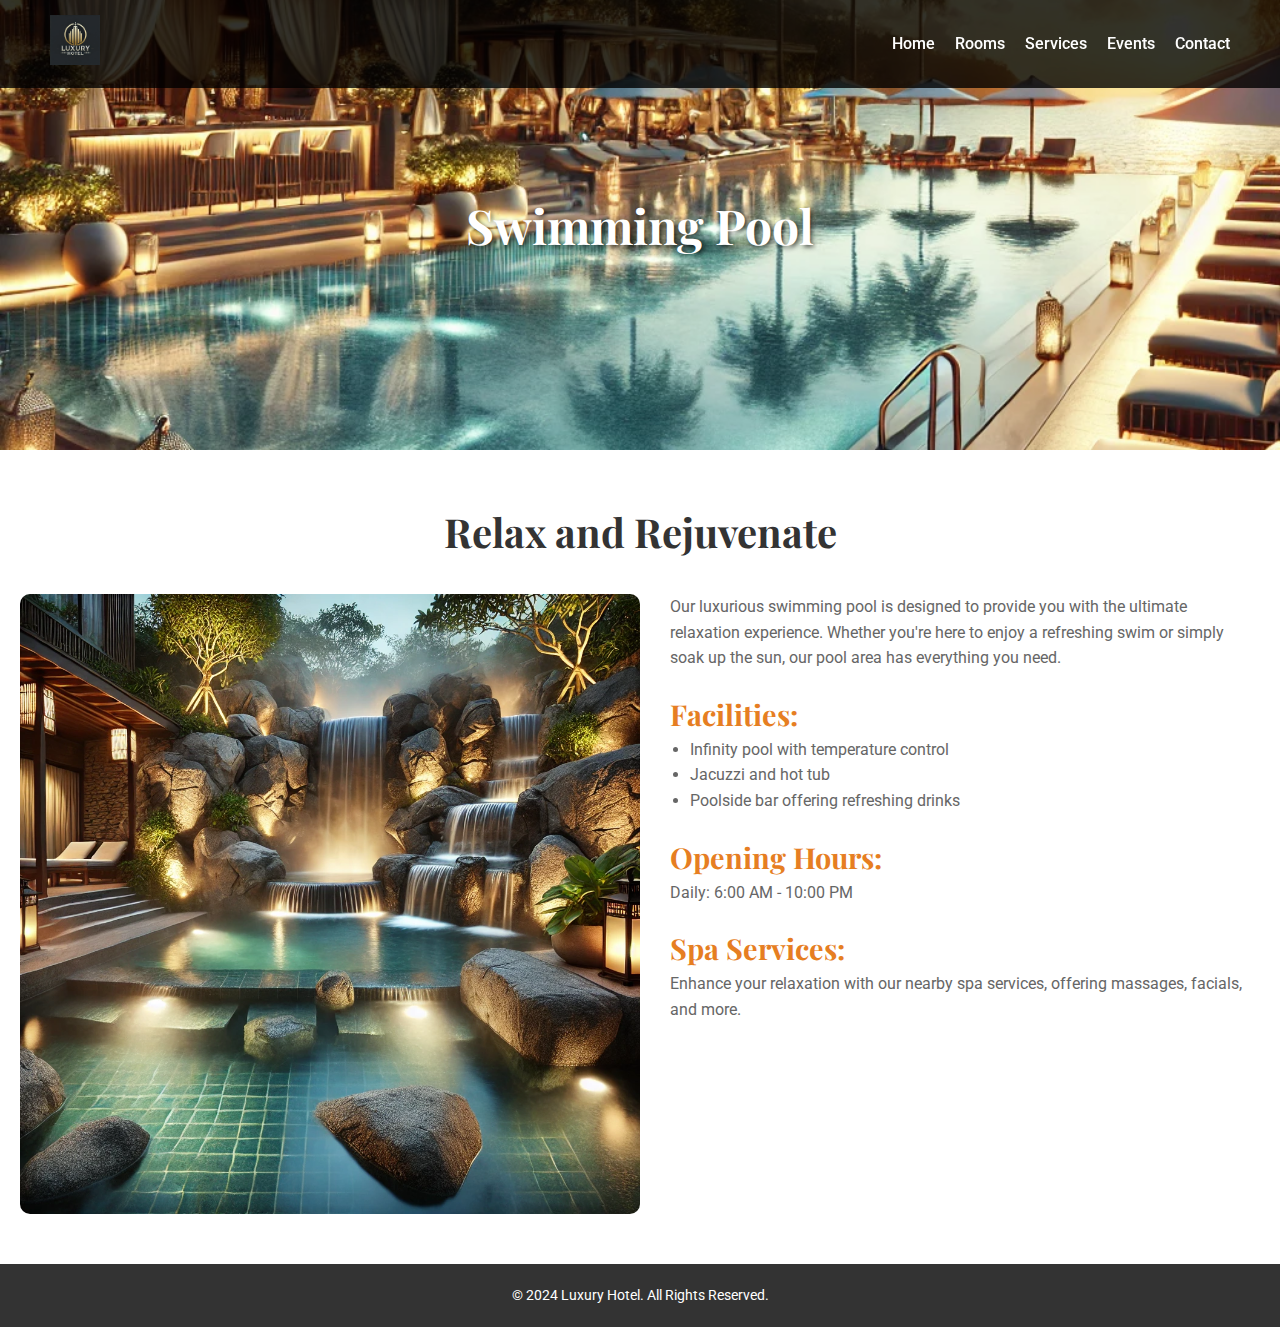
<file: swimming_pool.html>
<!DOCTYPE html>
<html lang="en">
<head>
    <meta charset="UTF-8"> <!-- Define character encoding as UTF-8 -->
    <meta name="viewport" content="width=device-width, initial-scale=1.0"> <!-- Ensure responsive design -->
    <title>Swimming Pool | Luxury Hotel</title> <!-- Set the title for the swimming pool page -->
    <link rel="stylesheet" href="css/swimming_pool.css"> <!-- Link to the external CSS file -->
</head>
<body>
    <!-- Header Section -->
    <header>
        <div class="logo">
            <img src="images/logo.png" alt="Hotel Logo"> <!-- Display the hotel logo -->
        </div>
        <nav>
            <ul class="nav-links">
                <li><a href="index.html">Home</a></li> <!-- Link to the homepage -->
                <li><a href="rooms.html">Rooms</a></li> <!-- Link to the rooms page -->
                <li><a href="services.html">Services</a></li> <!-- Link to the services page -->
                <li><a href="events.html">Events</a></li> <!-- Link to the events page -->
                <li><a href="contact.html">Contact</a></li> <!-- Link to the contact page -->
            </ul>
        </nav>
    </header>

    <!-- Hero Section -->
    <section class="hero small-hero">
        <h1>Swimming Pool</h1> <!-- Hero section heading for the swimming pool page -->
    </section>

    <!-- Content Section -->
    <section class="content">
        <h2>Relax and Rejuvenate</h2> <!-- Heading for the content section -->
        <div class="content-container">
            <img src="images/pool1.png" alt="Swimming Pool"> <!-- Image of the swimming pool -->
            <div class="details">
                <p>Our luxurious swimming pool is designed to provide you with the ultimate relaxation experience. Whether you're here to enjoy a refreshing swim or simply soak up the sun, our pool area has everything you need.</p> <!-- Description of the swimming pool -->
                <h3>Facilities:</h3> <!-- Subheading for facilities -->
                <ul>
                    <li>Infinity pool with temperature control</li> <!-- Facility details -->
                    <li>Jacuzzi and hot tub</li> <!-- Facility details -->
                    <li>Poolside bar offering refreshing drinks</li> <!-- Facility details -->
                </ul>
                <h3>Opening Hours:</h3> <!-- Subheading for opening hours -->
                <p>Daily: 6:00 AM - 10:00 PM</p> <!-- Operational hours for the swimming pool -->
                <h3>Spa Services:</h3> <!-- Subheading for spa services -->
                <p>Enhance your relaxation with our nearby spa services, offering massages, facials, and more.</p> <!-- Description of additional spa services -->
            </div>
        </div>
    </section>

    <!-- Footer Section -->
    <footer>
        <p>&copy; 2024 Luxury Hotel. All Rights Reserved.</p> <!-- Footer text -->
    </footer>
</body>
</html>
</file>
<file: css/style_index.css>
/* Import fonts */
@import url('https://fonts.googleapis.com/css2?family=Roboto:wght@400;500;700&family=Playfair+Display:wght@400;700&display=swap');

/* Reset Styles */
* {
    margin: 0; /* Remove default margin */
    padding: 0; /* Remove default padding */
    box-sizing: border-box; /* Include padding and border in element's width and height */
}

body {
    font-family: 'Roboto', sans-serif; /* Use Roboto font for the body */
    line-height: 1.6; /* Set base line height */
    background-color: #f9f9f9; /* Light gray background */
    color: #333; /* Dark gray text color */
    overflow-x: hidden; /* Prevent horizontal scrolling */
}

/* Header Section */
header {
    background: rgba(0, 0, 0, 0.8); /* Semi-transparent black background */
    color: #fff; /* White text color */
    display: flex; /* Flexbox layout */
    justify-content: space-between; /* Space between logo and navigation */
    align-items: center; /* Vertically center items */
    padding: 15px 50px; /* Add padding around header */
    position: fixed; /* Fixed position at the top */
    width: 100%; /* Full width of the viewport */
    z-index: 1000; /* Ensure header is above other elements */
    box-shadow: 0 2px 5px rgba(0, 0, 0, 0.2); /* Add shadow for depth */
}

header .logo img {
    height: 50px; /* Set height for the logo image */
}

header .nav-links {
    list-style: none; /* Remove bullet points */
    display: flex; /* Flexbox layout for horizontal alignment */
    gap: 20px; /* Space between navigation links */
}

header .nav-links li a {
    color: #fff; /* White text for links */
    text-decoration: none; /* Remove underline from links */
    font-size: 1rem; /* Set font size for links */
    font-family: 'Roboto', sans-serif; /* Use Roboto font */
    font-weight: 500; /* Medium font weight */
    padding: 8px 15px; /* Add padding around links */
    border-radius: 5px; /* Rounded corners */
    transition: background 0.3s ease; /* Smooth transition for hover effect */
}

header .nav-links li a:hover {
    background: #e67e22; /* Orange background on hover */
}

/* Hero Section */
.hero {
    height: 100vh; /* Hero section height: 100% of viewport */
    background: url('../images/lobby.png') no-repeat center center/cover; /* Full-cover background image */
    display: flex; /* Flexbox layout */
    flex-direction: column; /* Stack items vertically */
    justify-content: center; /* Center items horizontally */
    align-items: center; /* Center items vertically */
    text-align: center; /* Center align text */
    color: #fff; /* White text color */
    padding: 20px; /* Add padding around hero content */
}

.hero h1 {
    font-size: 3rem; /* Large font size for heading */
    font-family: 'Playfair Display', serif; /* Use Playfair Display font */
    margin-bottom: 10px; /* Margin below heading */
    text-shadow: 2px 2px 5px rgba(0, 0, 0, 0.7); /* Add shadow for better visibility */
}

.hero p {
    font-size: 1.2rem; /* Set font size for paragraph */
    font-family: 'Roboto', sans-serif; /* Use Roboto font */
    margin-bottom: 20px; /* Add margin below paragraph */
    text-shadow: 1px 1px 3px rgba(0, 0, 0, 0.5); /* Add light shadow for visibility */
}

.hero .btn {
    background: #e67e22; /* Orange background color */
    color: #fff; /* White text color */
    padding: 15px 30px; /* Padding around button */
    text-decoration: none; /* Remove underline from button text */
    font-size: 1.2rem; /* Set font size for button text */
    font-family: 'Roboto', sans-serif; /* Use Roboto font */
    font-weight: 500; /* Medium font weight */
    border-radius: 5px; /* Rounded corners for button */
    box-shadow: 0 5px 10px rgba(0, 0, 0, 0.3); /* Add shadow for depth */
    transition: background 0.3s ease, transform 0.3s ease; /* Smooth transition for hover effect */
}

.hero .btn:hover {
    background: #d35400; /* Darker orange on hover */
    transform: scale(1.05); /* Slight scaling effect on hover */
}

/* About Section */
.about {
    padding: 80px 50px; /* Padding around section */
    background: #fff; /* White background */
    text-align: center; /* Center align text */
}

.about h2 {
    font-size: 2.5rem; /* Large font size for heading */
    font-family: 'Playfair Display', serif; /* Use Playfair Display font */
    color: #333; /* Dark gray text color */
    margin-bottom: 20px; /* Add margin below heading */
}

.about p {
    font-size: 1.2rem; /* Set font size for paragraph */
    font-family: 'Roboto', sans-serif; /* Use Roboto font */
    color: #666; /* Light gray text color */
    line-height: 1.8; /* Increase line spacing */
    max-width: 800px; /* Limit width for better readability */
    margin: 0 auto; /* Center align the paragraph */
}

/* Services Section */
.services {
    padding: 80px 50px; /* Padding around section */
    background: #f4f4f4; /* Light gray background */
    text-align: center; /* Center align text */
}

.services h2 {
    font-size: 2.5rem; /* Large font size for heading */
    font-family: 'Playfair Display', serif; /* Use Playfair Display font */
    color: #333; /* Dark gray text color */
    margin-bottom: 30px; /* Add margin below heading */
}

/* Parent container for service items */
.service-container {
    display: grid; /* Use grid layout for services */
    grid-template-columns: repeat(auto-fit, minmax(100px, 1fr)); /* Responsive grid layout */
    gap: 20px; /* Space between grid items */
}

.service-item {
    background: #fff; /* White background for service items */
    border-radius: 10px; /* Rounded corners */
    box-shadow: 0 2px 5px rgba(0, 0, 0, 0.1); /* Light shadow */
    padding: 20px; /* Padding inside service items */
    text-align: center; /* Center align text */
    transition: transform 0.3s ease, box-shadow 0.3s ease; /* Smooth transition for hover effects */
}

.service-item img {
    width: 100%; /* Image takes full width of container */
    border-radius: 10px; /* Rounded corners for image */
    margin-bottom: 15px; /* Margin below image */
}

.service-item:hover {
    transform: translateY(-10px); /* Move service item upwards on hover */
    box-shadow: 0 4px 10px rgba(0, 0, 0, 0.2); /* Add shadow for hover effect */
}

.service-item h3 {
    font-size: 1.5rem; /* Font size for service item heading */
    font-family: 'Playfair Display', serif; /* Use Playfair Display font */
    color: #333; /* Dark gray text color */
    margin-bottom: 10px; /* Margin below heading */
}

.service-item p {
    font-size: 1rem; /* Font size for paragraph */
    font-family: 'Roboto', sans-serif; /* Use Roboto font */
    color: #666; /* Light gray text color */
    line-height: 1.5; /* Line spacing for readability */
}

/* Footer Section */
footer {
    background: #333; /* Dark gray background for footer */
    color: #fff; /* White text color */
    text-align: center; /* Center align text */
    padding: 20px 0; /* Padding above and below footer content */
    font-size: 0.9rem; /* Smaller font size for footer */
    font-family: 'Roboto', sans-serif; /* Use Roboto font */
}

/* Media Queries */
@media (max-width: 768px) {
    header .nav-links {
        flex-direction: column; /* Stack navigation links vertically */
        gap: 10px; /* Space between stacked links */
    }

    .hero h1 {
        font-size: 2rem; /* Reduce heading size for smaller screens */
    }

    .service-container {
        flex-direction: column; /* Stack service items vertically */
        gap: 30px; /* Space between service items */
    }

    .service-item {
        width: 80%; /* Reduce width for service items */
        margin: 0 auto; /* Center service items */
    }
}

/* Multimedia Section */
.about-multimedia {
    display: flex; /* Flexbox layout */
    justify-content: center; /* Center content horizontally */
    align-items: center; /* Center content vertically */
    margin-top: 30px; /* Margin above multimedia section */
}

/* Video Container */
.video-container {
    width: 90%; /* Default width is 90% of the viewport */
    max-width: 800px; /* Set maximum width */
    aspect-ratio: 16 / 9; /* Maintain 16:9 aspect ratio */
    overflow: hidden; /* Hide any overflow content */
    border-radius: 10px; /* Rounded corners */
    box-shadow: 0 4px 10px rgba(0, 0, 0, 0.2); /* Light shadow for depth */
}

.video-container video {
    width: 100%; /* Video takes full width of container */
    height: 100%; /* Video height adjusts to container */
    border: none; /* Remove border */
    outline: none; /* Remove outline */
}
</file>
<file: css/contact.css>
/* Import fonts */
@import url('https://fonts.googleapis.com/css2?family=Roboto:wght@400;500;700&family=Playfair+Display:wght@400;700&display=swap');

/* Reset Styles */
* {
    margin: 0;
    padding: 0;
    box-sizing: border-box;
}

body {
    /* Apply base font and styles for the body */
    font-family: 'Roboto', sans-serif;
    line-height: 1.6;
    background-color: #f9f9f9;
    color: #333;
}

/* Header Section */
header {
    /* Style for the header, including background and layout */
    background: rgba(0, 0, 0, 0.8);
    color: #fff;
    display: flex;
    justify-content: space-between;
    align-items: center;
    padding: 15px 50px;
    position: fixed;
    width: 100%;
    z-index: 1000;
}

header .logo img {
    /* Set logo image height */
    height: 50px;
}

header .nav-links {
    /* Style for the navigation links */
    list-style: none;
    display: flex;
    gap: 20px;
}

header .nav-links li a {
    /* Style for individual links in the navigation bar */
    color: #fff;
    text-decoration: none;
    font-size: 1rem;
    font-family: 'Roboto', sans-serif;
    font-weight: 500;
    transition: color 0.3s ease;
}

header .nav-links li a:hover {
    /* Hover effect for navigation links */
    color: #e67e22;
}

/* Hero Section */
.hero.small-hero {
    /* Background and layout for the hero section */
    background: url('../images/contact_hero.png') no-repeat center center/cover;
    height: 50vh;
    color: #fff;
    text-align: center;
    display: flex;
    justify-content: center;
    align-items: center;
    padding: 20px;
}

.hero.small-hero h1 {
    /* Style for the hero section heading */
    font-size: 3rem;
    font-family: 'Playfair Display', serif;
    font-weight: 700;
    text-shadow: 2px 2px 5px rgba(0, 0, 0, 0.7);
}

/* Content Section */
.contact-content {
    /* Layout and style for the contact content */
    padding: 50px 20px;
    max-width: 1200px;
    margin: 0 auto;
}

.contact-content h2 {
    /* Style for the contact section heading */
    font-size: 2.5rem;
    font-family: 'Playfair Display', serif;
    font-weight: 700;
    text-align: center;
    color: #333;
    margin-bottom: 30px;
}

/* Contact Information */
.contact-info {
    /* Layout and style for the contact information section */
    display: flex;
    justify-content: space-between;
    align-items: flex-start;
    gap: 20px;
    flex-wrap: wrap;
    margin-bottom: 40px;
}

.contact-info div {
    /* Style for individual contact info blocks */
    flex: 1;
    background: #f9f9f9;
    padding: 20px;
    border-radius: 10px;
    box-shadow: 0 2px 5px rgba(0, 0, 0, 0.1);
    text-align: left;
}

.contact-info div h3 {
    /* Style for contact info headings */
    font-size: 1.5rem;
    font-family: 'Playfair Display', serif;
    color: #e67e22;
    margin-bottom: 15px;
}

.contact-info div p {
    /* Style for contact info paragraphs */
    margin-bottom: 10px;
    font-family: 'Roboto', sans-serif;
    color: #666;
    font-weight: 400;
}

/* Contact Form */
.contact-form {
    /* Layout and style for the contact form */
    background: #fff;
    padding: 30px;
    border-radius: 10px;
    box-shadow: 0 2px 5px rgba(0, 0, 0, 0.1);
    max-width: 600px;
    margin: 0 auto;
}

.contact-form form {
    /* Layout for the form elements */
    display: flex;
    flex-direction: column;
    gap: 15px;
}

.contact-form label {
    /* Style for form labels */
    font-size: 1rem;
    font-family: 'Roboto', sans-serif;
    color: #333;
}

.contact-form input,
.contact-form textarea,
.contact-form button {
    /* Style for form inputs, textarea, and buttons */
    width: 100%;
    padding: 10px;
    font-size: 1rem;
    font-family: 'Roboto', sans-serif;
    border: 1px solid #ccc;
    border-radius: 5px;
}

.contact-form textarea {
    /* Additional style for textarea */
    resize: none;
    height: 100px;
}

.contact-form button {
    /* Style for the submit button */
    background: #e67e22;
    color: #fff;
    border: none;
    cursor: pointer;
    transition: background 0.3s ease;
    font-size: 1rem;
    font-family: 'Roboto', sans-serif;
    font-weight: 500;
}

.contact-form button:hover {
    /* Hover effect for the submit button */
    background: #d35400;
}

/* Footer Section */
footer {
    /* Style for the footer */
    background: #333;
    color: #fff;
    text-align: center;
    padding: 20px 0;
    font-size: 0.9rem;
    font-family: 'Roboto', sans-serif;
}

/* Responsive Design */
@media (max-width: 768px) {
    .contact-info {
        /* Adjust layout for smaller screens */
        flex-direction: column;
    }
}
</file>
<file: css/dining_hall.css>
/* Import fonts */
@import url('https://fonts.googleapis.com/css2?family=Roboto:wght@400;500;700&family=Playfair+Display:wght@400;700&display=swap');

/* Reset Styles */
* {
    margin: 0; /* Remove default margin */
    padding: 0; /* Remove default padding */
    box-sizing: border-box; /* Include padding and border in element's total width and height */
}

body {
    font-family: 'Roboto', sans-serif; /* Apply Roboto font for body text */
    line-height: 1.6; /* Set base line height */
    background-color: #f9f9f9; /* Set light gray background color */
    color: #333; /* Set dark gray text color */
}

/* Header Section */
header {
    background: rgba(0, 0, 0, 0.8); /* Semi-transparent black background */
    color: #fff; /* White text color */
    display: flex; /* Flexbox for layout */
    justify-content: space-between; /* Space between logo and navigation */
    align-items: center; /* Vertically center items */
    padding: 15px 50px; /* Add padding to the header */
    position: fixed; /* Fix header at the top of the page */
    width: 100%; /* Full width of the page */
    z-index: 1000; /* Ensure header is above other elements */
}

header .logo img {
    height: 50px; /* Set logo image height */
}

header .nav-links {
    list-style: none; /* Remove default list styling */
    display: flex; /* Flexbox for horizontal layout */
    gap: 20px; /* Space between navigation links */
}

header .nav-links li a {
    color: #fff; /* White text for links */
    text-decoration: none; /* Remove underline from links */
    font-size: 1rem; /* Set font size */
    font-family: 'Roboto', sans-serif; /* Use Roboto font for links */
    font-weight: 500; /* Medium font weight */
    transition: color 0.3s ease; /* Smooth transition for hover effect */
}

header .nav-links li a:hover {
    color: #e67e22; /* Change text color to orange on hover */
}

/* Hero Section */
.hero.small-hero {
    background: url('../images/dining_hall.png') no-repeat center center/cover; /* Set background image with cover */
    height: 50vh; /* Hero section height: 50% of viewport height */
    color: #fff; /* White text color */
    text-align: center; /* Center align text */
    display: flex; /* Flexbox for layout */
    justify-content: center; /* Center content horizontally */
    align-items: center; /* Center content vertically */
    padding: 20px; /* Add padding around content */
}

.hero.small-hero h1 {
    font-size: 3rem; /* Large font size for heading */
    font-family: 'Playfair Display', serif; /* Use Playfair Display for heading */
    font-weight: 700; /* Bold font weight */
    text-shadow: 2px 2px 5px rgba(0, 0, 0, 0.7); /* Add shadow for better visibility */
}

/* Content Section */
.content {
    padding: 50px 20px; /* Add padding around the content */
    text-align: center; /* Center align text */
    background: #fff; /* White background */
    font-family: 'Roboto', sans-serif; /* Use Roboto font */
}

.content h2 {
    font-size: 2.5rem; /* Large font size for subheading */
    font-family: 'Playfair Display', serif; /* Use Playfair Display font */
    color: #333; /* Dark gray color */
    margin-bottom: 20px; /* Add margin below the subheading */
}

.content-container {
    display: flex; /* Flexbox for horizontal layout */
    align-items: flex-start; /* Align items to the top */
    gap: 30px; /* Space between elements */
    margin-top: 30px; /* Add margin above the container */
}

.content-container img {
    width: 50%; /* Set image width to 50% of container */
    border-radius: 10px; /* Add rounded corners to the image */
}

.details {
    text-align: left; /* Align text to the left */
    font-family: 'Roboto', sans-serif; /* Use Roboto font */
}

.details h3 {
    color: #e67e22; /* Orange color for headings */
    font-family: 'Playfair Display', serif; /* Use Playfair Display font */
    margin-top: 20px; /* Add margin above the heading */
}

.details ul {
    margin-left: 20px; /* Add left margin for the list */
    list-style-type: disc; /* Use disc bullets for list items */
}

.details p, .details ul {
    margin-bottom: 15px; /* Add margin below paragraphs and lists */
    font-family: 'Roboto', sans-serif; /* Use Roboto font */
    color: #666; /* Light gray text color */
}

/* Footer Section */
footer {
    background: #333; /* Dark gray background */
    color: #fff; /* White text color */
    text-align: center; /* Center align text */
    padding: 20px 0; /* Add padding above and below footer */
    font-size: 0.9rem; /* Smaller font size for footer */
    font-family: 'Roboto', sans-serif; /* Use Roboto font */
}
</file>
<file: css/events.css>
/* Import fonts */
@import url('https://fonts.googleapis.com/css2?family=Roboto:wght@400;500;700&family=Playfair+Display:wght@400;700&display=swap');

/* Reset Styles */
* {
    margin: 0; /* Remove default margin */
    padding: 0; /* Remove default padding */
    box-sizing: border-box; /* Include padding and border in element's total width and height */
}

body {
    font-family: 'Roboto', sans-serif; /* Apply Roboto font for body text */
    line-height: 1.6; /* Set base line height */
    background-color: #f9f9f9; /* Set light gray background color */
    color: #333; /* Set dark gray text color */
}

/* Header Section */
header {
    background: rgba(0, 0, 0, 0.8); /* Semi-transparent black background */
    color: #fff; /* White text color */
    display: flex; /* Flexbox for layout */
    justify-content: space-between; /* Space between logo and navigation */
    align-items: center; /* Vertically center items */
    padding: 15px 50px; /* Add padding to the header */
    position: fixed; /* Fix header at the top of the page */
    width: 100%; /* Full width of the page */
    z-index: 1000; /* Ensure header is above other elements */
}

header .logo img {
    height: 50px; /* Set logo image height */
}

header .nav-links {
    list-style: none; /* Remove default list styling */
    display: flex; /* Flexbox for horizontal layout */
    gap: 20px; /* Space between navigation links */
}

header .nav-links li a {
    color: #fff; /* White text color for navigation links */
    text-decoration: none; /* Remove underline from links */
    font-size: 1rem; /* Set font size */
    font-family: 'Roboto', sans-serif; /* Use Roboto font for links */
    font-weight: 500; /* Medium font weight */
    transition: color 0.3s ease; /* Smooth transition for hover effect */
}

header .nav-links li a:hover {
    color: #e67e22; /* Change text color to orange on hover */
}

/* Hero Section */
.hero.small-hero {
    background: url('../images/events_hero.png') no-repeat center center/cover; /* Set background image with cover */
    height: 50vh; /* Hero section height: 50% of viewport height */
    color: #fff; /* White text color */
    text-align: center; /* Center align text */
    display: flex; /* Flexbox for layout */
    justify-content: center; /* Center content horizontally */
    align-items: center; /* Center content vertically */
    padding: 20px; /* Add padding around content */
}

.hero.small-hero h1 {
    font-size: 3rem; /* Large font size for heading */
    font-family: 'Playfair Display', serif; /* Use Playfair Display for heading */
    font-weight: 700; /* Bold font weight */
    text-shadow: 2px 2px 5px rgba(0, 0, 0, 0.7); /* Add shadow for better visibility */
}

/* Content Section */
.content {
    padding: 50px 20px; /* Add padding around the content */
    text-align: center; /* Center align text */
    background: #fff; /* White background */
    font-family: 'Roboto', sans-serif; /* Use Roboto font */
}

.content h2 {
    font-size: 2.5rem; /* Large font size for subheading */
    font-family: 'Playfair Display', serif; /* Use Playfair Display font */
    font-weight: 700; /* Bold font weight */
    color: #333; /* Dark gray color */
    margin-bottom: 20px; /* Add margin below the subheading */
}

.event-item {
    display: flex; /* Flexbox for horizontal layout */
    flex-direction: row; /* Set horizontal direction */
    align-items: flex-start; /* Align items to the top */
    gap: 20px; /* Space between elements */
    background: #f9f9f9; /* Light gray background */
    margin-bottom: 30px; /* Add margin below event item */
    padding: 20px; /* Add padding inside event item */
    border-radius: 10px; /* Rounded corners */
    box-shadow: 0 2px 5px rgba(0, 0, 0, 0.1); /* Light shadow for depth */
}

.event-item img {
    width: 300px; /* Fixed width for images */
    border-radius: 10px; /* Rounded corners for images */
}

.event-details {
    text-align: left; /* Align text to the left */
    flex: 1; /* Flexible width for text area */
    font-family: 'Roboto', sans-serif; /* Use Roboto font */
}

.event-details ul {
    list-style: disc; /* Use disc bullets for list items */
    margin-left: 20px; /* Add left margin for list */
    color: #666; /* Light gray text color */
}

.event-details p {
    font-size: 1rem; /* Regular font size for paragraphs */
    line-height: 1.6; /* Set line height */
    font-family: 'Roboto', sans-serif; /* Use Roboto font */
    color: #666; /* Light gray text color */
}

/* Button Style */
.btn {
    display: inline-block; /* Inline-block for buttons */
    background: #e67e22; /* Orange background color */
    color: #fff; /* White text color */
    padding: 10px 20px; /* Padding for buttons */
    text-decoration: none; /* Remove underline */
    border-radius: 5px; /* Rounded corners for buttons */
    font-size: 1rem; /* Regular font size */
    font-family: 'Roboto', sans-serif; /* Use Roboto font */
    font-weight: 500; /* Medium font weight */
    transition: background 0.3s ease; /* Smooth transition for hover effect */
    margin-top: 20px; /* Add margin above buttons */
}

.btn:hover {
    background: #d35400; /* Darker orange background on hover */
}

/* Footer Section */
footer {
    background: #333; /* Dark gray background */
    color: #fff; /* White text color */
    text-align: center; /* Center align text */
    padding: 20px 0; /* Add padding above and below footer */
    font-size: 0.9rem; /* Smaller font size for footer text */
    font-family: 'Roboto', sans-serif; /* Use Roboto font */
}

/* Responsive Design */
@media (max-width: 768px) {
    .event-item {
        flex-direction: column; /* Stack items vertically */
        align-items: center; /* Center align items */
    }

    .event-details {
        text-align: center; /* Center align text */
    }

    .event-item img {
        width: 100%; /* Set image to full width */
    }
}
</file>
<file: css/fitness_center.css>
/* Import fonts */
@import url('https://fonts.googleapis.com/css2?family=Roboto:wght@400;500;700&family=Playfair+Display:wght@400;700&display=swap');

/* Reset Styles */
* {
    margin: 0; /* Remove default margin */
    padding: 0; /* Remove default padding */
    box-sizing: border-box; /* Include padding and border in the element's width and height */
}

body {
    font-family: 'Roboto', sans-serif; /* Apply Roboto font to the entire body */
    line-height: 1.6; /* Set base line height */
    background-color: #f9f9f9; /* Light gray background color */
    color: #333; /* Dark gray text color */
}

/* Header Section */
header {
    background: rgba(0, 0, 0, 0.8); /* Semi-transparent black background */
    color: #fff; /* White text color for header */
    display: flex; /* Flexbox for layout */
    justify-content: space-between; /* Space between logo and navigation */
    align-items: center; /* Vertically center content */
    padding: 15px 50px; /* Padding around the header content */
    position: fixed; /* Fixed header at the top of the page */
    width: 100%; /* Header spans the full width of the page */
    z-index: 1000; /* Ensure header appears above other elements */
}

header .logo img {
    height: 50px; /* Set height for the logo image */
}

header .nav-links {
    list-style: none; /* Remove bullet points from the navigation links */
    display: flex; /* Flexbox for horizontal layout */
    gap: 20px; /* Space between each navigation link */
}

header .nav-links li a {
    color: #fff; /* White text color for navigation links */
    text-decoration: none; /* Remove underline from links */
    font-size: 1rem; /* Set font size for links */
    font-family: 'Roboto', sans-serif; /* Use Roboto font for links */
    font-weight: 500; /* Medium font weight for links */
    transition: color 0.3s ease; /* Smooth transition for hover effect */
}

header .nav-links li a:hover {
    color: #e67e22; /* Change text color to orange on hover */
}

/* Hero Section */
.hero.small-hero {
    background: url('../images/gym_hero.png') no-repeat center center/cover; /* Set background image with cover style */
    height: 50vh; /* Hero section height: 50% of the viewport */
    color: #fff; /* White text color for hero section */
    text-align: center; /* Center align text */
    display: flex; /* Flexbox for layout */
    justify-content: center; /* Center content horizontally */
    align-items: center; /* Center content vertically */
    padding: 20px; /* Padding around hero content */
}

.hero.small-hero h1 {
    font-size: 3rem; /* Large font size for hero heading */
    font-family: 'Playfair Display', serif; /* Use Playfair Display font for heading */
    font-weight: 700; /* Bold font weight for heading */
    text-shadow: 2px 2px 5px rgba(0, 0, 0, 0.7); /* Add shadow for better visibility */
}

/* Content Section */
.content {
    padding: 50px 20px; /* Add padding around the content */
    text-align: center; /* Center align text within the content section */
    background: #fff; /* White background color */
    font-family: 'Roboto', sans-serif; /* Use Roboto font for content */
}

.content h2 {
    font-size: 2.5rem; /* Large font size for section heading */
    font-family: 'Playfair Display', serif; /* Use Playfair Display font for heading */
    font-weight: 700; /* Bold font weight */
    color: #333; /* Dark gray color for heading */
    margin-bottom: 20px; /* Add margin below the heading */
}

.content-container {
    display: flex; /* Flexbox for horizontal layout */
    align-items: flex-start; /* Align content to the top */
    gap: 30px; /* Space between image and details */
    margin-top: 30px; /* Add margin above the container */
}

.content-container img {
    width: 50%; /* Set image width to 50% of the container */
    border-radius: 10px; /* Add rounded corners to the image */
}

.details {
    text-align: left; /* Align text to the left */
    font-family: 'Roboto', sans-serif; /* Use Roboto font for text */
}

.details h3 {
    color: #e67e22; /* Orange color for subheadings */
    font-family: 'Playfair Display', serif; /* Use Playfair Display font for subheadings */
    margin-top: 20px; /* Add margin above the subheading */
    font-size: 1.8rem; /* Set font size for subheadings */
}

.details ul {
    margin-left: 20px; /* Add left margin for unordered lists */
    list-style-type: disc; /* Use disc bullets for list items */
}

.details p, .details ul {
    margin-bottom: 15px; /* Add margin below paragraphs and lists */
    font-family: 'Roboto', sans-serif; /* Use Roboto font */
    color: #666; /* Light gray color for text */
}

/* Footer Section */
footer {
    background: #333; /* Dark gray background color for footer */
    color: #fff; /* White text color */
    text-align: center; /* Center align text */
    padding: 20px 0; /* Add padding above and below footer content */
    font-size: 0.9rem; /* Smaller font size for footer text */
    font-family: 'Roboto', sans-serif; /* Use Roboto font for footer text */
}
</file>
<file: css/room.css>
/* 引入字体 */
@import url('https://fonts.googleapis.com/css2?family=Roboto:wght@400;500;700&family=Playfair+Display:wght@400;700&display=swap');

/* Reset Styles */
* {
    margin: 0;
    padding: 0;
    box-sizing: border-box;
}

body {
    font-family: 'Roboto', sans-serif;
    line-height: 1.8;
    background-color: #f9f9f9;
    color: #333;
}

/* Header Section */
header {
    background: rgba(0, 0, 0, 0.8);
    color: #fff;
    display: flex;
    justify-content: space-between;
    align-items: center;
    padding: 15px 50px;
    position: fixed;
    width: 100%;
    z-index: 1000;
    font-family: 'Roboto', sans-serif;
}

header .logo img {
    height: 50px;
}

header .nav-links {
    list-style: none;
    display: flex;
    gap: 20px;
}

header .nav-links li a {
    color: #fff;
    text-decoration: none;
    font-size: 1rem;
    font-weight: 500;
    transition: color 0.3s ease;
}

header .nav-links li a:hover {
    color: #e67e22;
}

/* Hero Section */
.hero.small-hero {
    background: url('../images/room_hero.png') no-repeat center center/cover;
    height: 50vh;
    color: #fff;
    text-align: center;
    display: flex;
    justify-content: center;
    align-items: center;
    padding: 20px;
    font-family: 'Playfair Display', serif;
}

.hero.small-hero h1 {
    font-size: 3rem;
    font-weight: 700;
    text-shadow: 2px 2px 5px rgba(0, 0, 0, 0.7);
}

/* Content Section */
.content {
    padding: 50px 20px;
    text-align: center;
    background: #fff;
    font-family: 'Roboto', sans-serif;
}

.content h2 {
    font-size: 2.5rem;
    color: #333;
    margin-bottom: 20px;
    font-family: 'Playfair Display', serif;
    font-weight: 700;
}

.content p {
    font-size: 1rem;
    color: #666;
}

/* Room Item */
.room-item {
    display: flex;
    flex-wrap: wrap;
    gap: 20px;
    background: #f9f9f9;
    margin-bottom: 30px;
    padding: 20px;
    border-radius: 10px;
    box-shadow: 0 2px 5px rgba(0, 0, 0, 0.1);
}

.room-item img {
    width: 100%;
    max-width: 400px;
    border-radius: 10px;
    flex: 1;
}

.room-details {
    flex: 2;
    text-align: left;
    padding: 0 20px;
    font-family: 'Roboto', sans-serif;
}

.room-details h3 {
    color: #e67e22;
    margin-bottom: 10px;
    font-size: 1.8rem;
    font-weight: 700;
    font-family: 'Playfair Display', serif;
}

.room-details p {
    margin-bottom: 20px;
    color: #666;
    font-size: 1rem;
    line-height: 1.6;
}

.room-details .btn {
    background: #e67e22;
    color: #fff;
    padding: 10px 20px;
    text-decoration: none;
    border-radius: 5px;
    font-size: 1rem;
    font-weight: 500;
    font-family: 'Roboto', sans-serif;
    transition: background 0.3s ease, transform 0.2s ease;
}

.room-details .btn:hover {
    background: #d35400;
    transform: translateY(-2px);
}

/* Footer Section */
footer {
    background: #333;
    color: #fff;
    text-align: center;
    padding: 20px 0;
    font-size: 0.9rem;
    font-family: 'Roboto', sans-serif;
}

/* Responsive Design */
@media (max-width: 768px) {
    .room-item {
        flex-direction: column;
        align-items: center;
    }

    .room-details {
        text-align: center;
        padding: 0;
    }

    .room-item img {
        max-width: 100%;
    }
}
</file>
<file: css/services.css>
/* 引入字体 */
@import url('https://fonts.googleapis.com/css2?family=Roboto:wght@400;500;700&family=Playfair+Display:wght@400;700&display=swap');

/* Reset Styles */
* {
    margin: 0;
    padding: 0;
    box-sizing: border-box;
}

body {
    font-family: 'Roboto', sans-serif;
    line-height: 1.6;
    background-color: #f9f9f9;
    color: #333;
}

/* Header Section */
header {
    background: rgba(0, 0, 0, 0.8);
    color: #fff;
    display: flex;
    justify-content: space-between;
    align-items: center;
    padding: 15px 50px;
    position: fixed;
    width: 100%;
    z-index: 1000;
}

header .logo img {
    height: 50px;
}

header .nav-links {
    list-style: none;
    display: flex;
    gap: 20px;
}

header .nav-links li a {
    color: #fff;
    text-decoration: none;
    font-size: 1rem;
    font-family: 'Roboto', sans-serif;
    font-weight: 500;
    transition: color 0.3s ease;
}

header .nav-links li a:hover {
    color: #e67e22;
}

/* Hero Section */
.hero.small-hero {
    background: url('../images/services_hero.png') no-repeat center center/cover;
    height: 50vh;
    color: #fff;
    text-align: center;
    display: flex;
    justify-content: center;
    align-items: center;
    padding: 20px;
}

.hero.small-hero h1 {
    font-size: 3rem;
    font-family: 'Playfair Display', serif;
    font-weight: 700;
    text-shadow: 2px 2px 5px rgba(0, 0, 0, 0.7);
}

/* Content Section */
.content {
    padding: 50px 20px;
    text-align: center;
    background: #fff;
    font-family: 'Roboto', sans-serif;
}

.content h2 {
    font-size: 2.5rem;
    font-family: 'Playfair Display', serif;
    font-weight: 700;
    color: #333;
    margin-bottom: 20px;
}

/* Service Item */
.service-item {
    display: flex;
    flex-direction: row;
    align-items: flex-start;
    gap: 20px;
    background: #f9f9f9;
    margin-bottom: 30px;
    padding: 20px;
    border-radius: 10px;
    box-shadow: 0 2px 5px rgba(0, 0, 0, 0.1);
}

.service-item img {
    width: 300px;
    border-radius: 10px;
}

.service-details {
    text-align: left;
    flex: 1;
    font-family: 'Roboto', sans-serif;
}

.service-details h3 {
    font-size: 1.8rem;
    font-family: 'Playfair Display', serif;
    color: #e67e22;
    margin-bottom: 10px;
}

.service-details ul {
    list-style: disc;
    margin-left: 20px;
    color: #666;
    font-family: 'Roboto', sans-serif;
}

.service-details ul li {
    margin-bottom: 8px;
}

/* Footer Section */
footer {
    background: #333;
    color: #fff;
    text-align: center;
    padding: 20px 0;
    font-size: 0.9rem;
    font-family: 'Roboto', sans-serif;
}

/* Responsive Design */
@media (max-width: 768px) {
    .service-item {
        flex-direction: column;
        align-items: center;
    }

    .service-details {
        text-align: center;
    }

    .service-item img {
        width: 100%;
    }
}
</file>
<file: css/swimming_pool.css>
/* 引入字体 */
@import url('https://fonts.googleapis.com/css2?family=Roboto:wght@400;500;700&family=Playfair+Display:wght@400;700&display=swap');

/* Reset Styles */
* {
    margin: 0;
    padding: 0;
    box-sizing: border-box;
}

body {
    font-family: 'Roboto', sans-serif;
    line-height: 1.6;
    background-color: #f9f9f9;
    color: #333;
}

/* Header Section */
header {
    background: rgba(0, 0, 0, 0.8);
    color: #fff;
    display: flex;
    justify-content: space-between;
    align-items: center;
    padding: 15px 50px;
    position: fixed;
    width: 100%;
    z-index: 1000;
}

header .logo img {
    height: 50px;
}

header .nav-links {
    list-style: none;
    display: flex;
    gap: 20px;
}

header .nav-links li a {
    color: #fff;
    text-decoration: none;
    font-size: 1rem;
    font-family: 'Roboto', sans-serif;
    font-weight: 500;
}

/* Hero Section */
.hero.small-hero {
    background: url('../images/pool.png') no-repeat center center/cover;
    height: 50vh;
    color: #fff;
    text-align: center;
    display: flex;
    justify-content: center;
    align-items: center;
    padding: 20px;
}

.hero.small-hero h1 {
    font-size: 3rem;
    font-family: 'Playfair Display', serif;
    text-shadow: 2px 2px 5px rgba(0, 0, 0, 0.7);
}

/* Content Section */
.content {
    padding: 50px 20px;
    text-align: center;
    background: #fff;
    font-family: 'Roboto', sans-serif;
}

.content h2 {
    font-size: 2.5rem;
    font-family: 'Playfair Display', serif;
    font-weight: 700;
    color: #333;
    margin-bottom: 20px;
}

.content-container {
    display: flex;
    align-items: flex-start;
    gap: 30px;
    margin-top: 30px;
}

.content-container img {
    width: 50%;
    border-radius: 10px;
}

.details {
    text-align: left;
    font-family: 'Roboto', sans-serif;
}

.details h3 {
    color: #e67e22;
    font-family: 'Playfair Display', serif;
    margin-top: 20px;
    font-size: 1.8rem;
}

.details ul {
    margin-left: 20px;
    list-style-type: disc;
    font-family: 'Roboto', sans-serif;
    color: #666;
}

.details p, .details ul {
    margin-bottom: 15px;
    font-family: 'Roboto', sans-serif;
    color: #666;
}

/* Footer Section */
footer {
    background: #333;
    color: #fff;
    text-align: center;
    padding: 20px 0;
    font-size: 0.9rem;
    font-family: 'Roboto', sans-serif;
}
</file>
